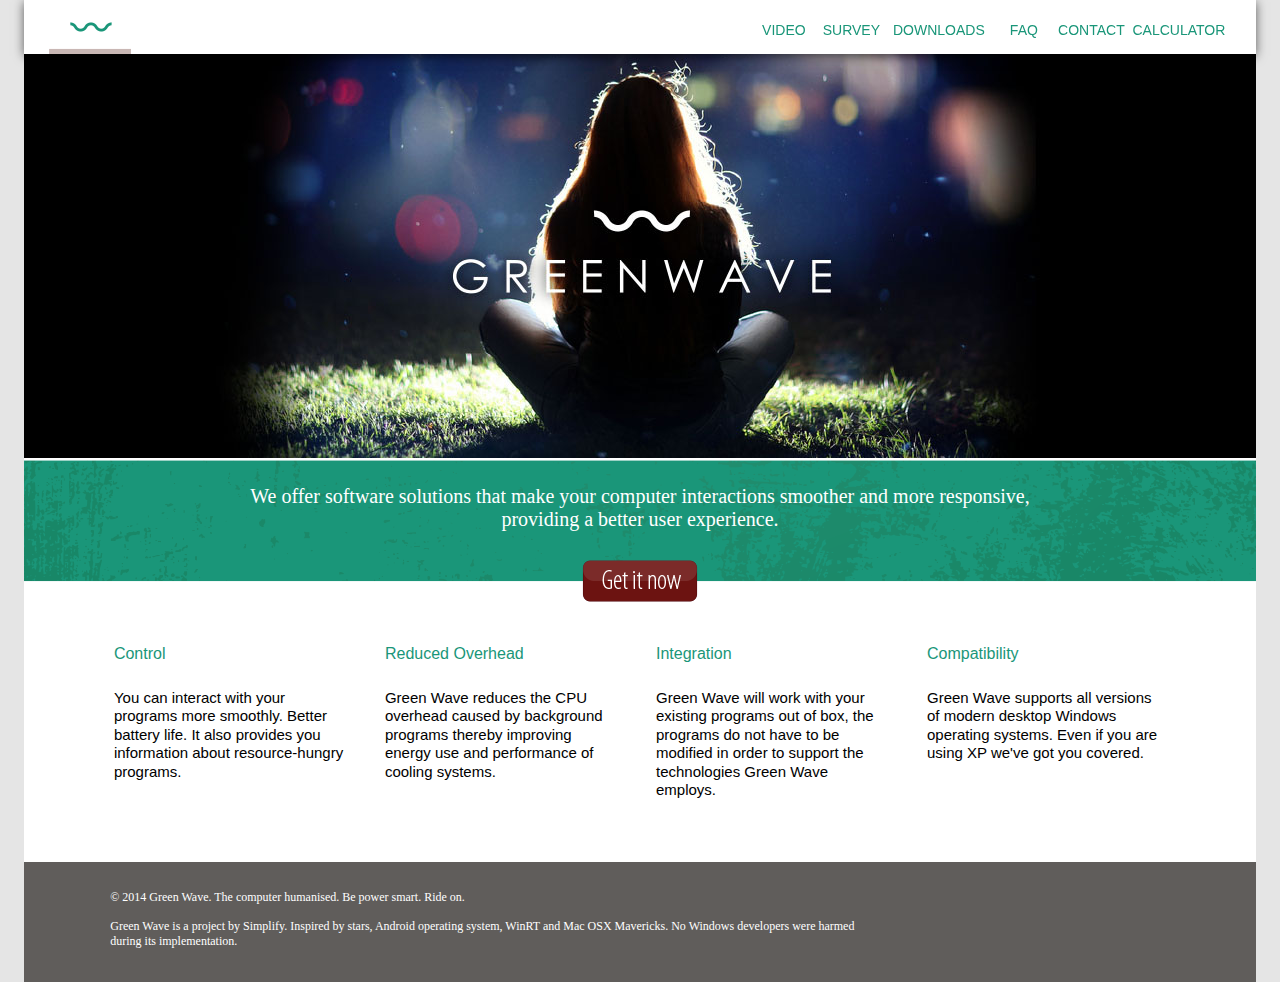
<file: index.html>
<!doctype html>
<!--[if lt IE 7]> <html class="ie6 oldie"> <![endif]-->
<!--[if IE 7]>    <html class="ie7 oldie"> <![endif]-->
<!--[if IE 8]>    <html class="ie8 oldie"> <![endif]-->
<!--[if gt IE 8]><!-->
<html class="">
<!--<![endif]-->
<head>
<meta charset="UTF-8">
<meta name="viewport" content="width=device-width, initial-scale=1">
<title>Green Wave Home</title>
<link href="css/boilerplate.css" rel="stylesheet" type="text/css">
<link href="css/Layout.css" rel="stylesheet" type="text/css">
<script type="text/javascript" src="javascript/calculator.js"></script>
<!--<script type="text/javascript" src="?js" defer></script>-->

    
<!-- 
To learn more about the conditional comments around the html tags at the top of the file:
paulirish.com/2008/conditional-stylesheets-vs-css-hacks-answer-neither/

Do the following if you're using your customized build of modernizr (http://www.modernizr.com/):
* insert the link to your js here
* remove the link below to the html5shiv
* add the "no-js" class to the html tags at the top
* you can also remove the link to respond.min.js if you included the MQ Polyfill in your modernizr build 
-->
<!--[if lt IE 9]>
<script src="//html5shiv.googlecode.com/svn/trunk/html5.js"></script>
<![endif]-->
<script src="javascript/respond.min.js"></script>

    <script type="text/javascript">
        var _gaq = _gaq || [];
        _gaq.push(['_setAccount', 'UA-351728-25']);
        _gaq.push(['_trackPageview']);
        (function () {
            var ga = document.createElement('script'); ga.type = 'text/javascript'; ga.async = true;

            ga.src = ('https:' == document.location.protocol ? 'https://' : 'http://') + 'stats.g.doubleclick.net/dc.js';

            var s = document.getElementsByTagName('script')[0]; s.parentNode.insertBefore(ga, s);
        })();
    </script>

</head>
<body><center>

<div class="gridContainer clearfix">
<div class="HeaderBar">
    <div id="Home_Selected"></div>
    <!--<input id="Calculator" type="button" value="CALCULATOR" onclick="calculatorSelect();" />-->
    <div id="Calculator"><a href="#" onClick="calculatorSelect(); return false;" class="button"><h3>CALCULATOR</h3></a></div>
    <div id="Contact"><a href="Contact.html" class="button"><h3>CONTACT</h3></a></div>
    <div id="FAQ"><a href="Faq.html" class="button"><h3>FAQ</h3></a></div>
    <div id="Downloads"><a href="Downloads.html" class="button"><h3>DOWNLOADS</h3></a></div>
    <div id="Survey"><a href="Survey.html" class="button"><h3>SURVEY</h3></a></div>
    <div id="Video"><a href="Video.html" class="button"><h3>VIDEO</h3></a></div>

</div>
    
<div id="calculatorSlide" class="calculatorDialogSlide">
	<div>
  		<!--<a href="#close" title="Close" class="close">X</a>-->
		<h2>Savings Calculator</h2>
		<div id="Calculations">
    <form name="savingsCalculations" id="calculateSavings" onsubmit="return survey();">

        <div class="savingsQuestion">
        <div>Number of Employees</div>
        <label for="numEmploy"><input type="number" min="1" name="q1" id="q1"/></label>
        </div>

        <div class="savingsQuestion">
        <div>Average Monthly Salary</div>
        <label for="avgMonSalary"><input type="number" min="1" name="q2" id="q2"/></label>
        </div>
        
        <div class="savingsQuestion">
        <div>Average Hourly Salary</div>
        <label for="avgHourSalary"><input type="number" min="1" name="q3" id="q3"/></label>
        </div>
        
        <div class="savingsQuestion">
        <div>Est. time saved (sec in min)</div>
        <label for="estTimeSaved"><input type="number" min="1" name="q4" id="q4"/></label>
        </div>
        
        <div class="savingsQuestion">
        <div>Length of savings period</div>
        <label for="lenSave"><input type="number" min="1" name="q5" id="q5"/></label>
        </div>
        
        <div class="savingsQuestion">
        <div>Currency</div>
       <select name="currency" id="Currency" style="width: auto;">
              <option value="EUR">EUR</option>
              <option value="USD">USD</option>
              <option value="GBP">GBP</option>
              <option value="PLN">PLN</option>
              <option value="SEK">SEK</option>
              <option value="NOK">NOK</option>
              <option value="DKK">DKK</option>
            </select>
        </div>          
        
        <div class="savingsQuestion">
        <div id="Calculate">Calculate</div>
        </div>
        
        <div class="savingsQuestion">
        <div id="Savings">Savings: </div>
        </div>
        
        <!--<a href="#closeSlide" title="Close" class="closeSlide">X</a>-->
        <input id="closeSlide" type="button" value="X" onclick="calculatorSelect();" />
        
        <!--<div class="savingsQuestion">
        <div id="Clear">Clear</div>
        </div>-->
        
	</div>
  </div>
</div>
    
  <div id="Image" style="margin-top: 1px;">
      <!--<img src="Images/GW_FRONTPAGE_main_photo_with_logo_VER2.jpg" alt="Main Image">-->
      <img src="Images/GREENWave_new_frontpage_1232x408.jpg" alt="Main Image">
      <!--<img src="Images/GREENWAVE_new_frontpage3.jpg" alt="Main Image">-->
  </div>
  <a href="downloads.html" onfocus="this.blur();" /><div id="Text">
      
      <h2>We offer software solutions that make your computer interactions smoother and more responsive,<br>providing a better user experience.
      </h2></div></a>
  <div id="Control">
    <h4>Control</h4>
    <h5>You can interact with your programs more smoothly. Better battery life. It also provides you information about resource-hungry programs.<br /><br />
    <br /></h5>
  </div>
  <div id="Overhead">
    <h4>Reduced Overhead</h4>
    <h5>Green Wave reduces the CPU overhead caused by background programs thereby improving energy use and performance of cooling systems.<br /><br />
    <br /></h5>
  </div>
  <div id="Integration">
    <h4>Integration</h4>
    <h5>Green Wave will work with your existing 
      programs out of box, the programs do not 
      have to be modified in order to support the technologies Green Wave employs.<br /><br />
    <br /></h5>
  </div>
  <div id="Compatibility">
    <h4>Compatibility</h4>
    <h5>Green Wave supports all versions of 
      modern  desktop Windows operating 
      systems. Even if you are using XP we've 
    got you covered.<br /><br />
    <br /></h5>
  </div>

  <div id="Copyright">
  	<h6>© 2014 Green Wave. The computer humanised. Be power smart. Ride on. <br><br>
  
  Green Wave is a project by <a href="http://www.simplify.ee/en/index.php" target="_blank">Simplify</a>. Inspired by stars, Android operating system, WinRT and Mac OSX Mavericks. No Windows developers were harmed during its implementation.</h6></div>


</div>  
    
</body>
</html>
</file>
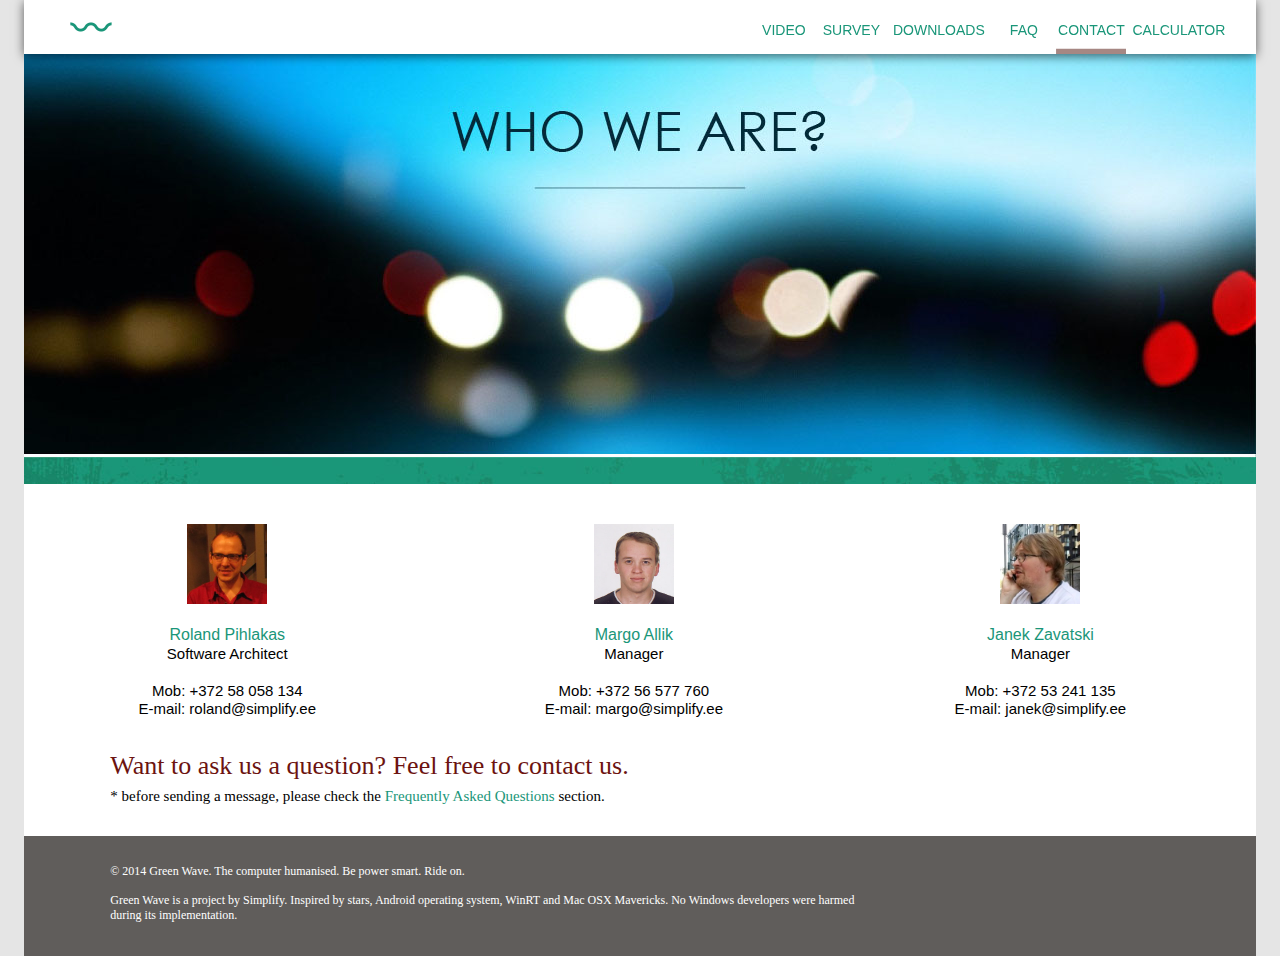
<file: contact.html>
<!doctype html>
<!--[if lt IE 7]> <html class="ie6 oldie"> <![endif]-->
<!--[if IE 7]>    <html class="ie7 oldie"> <![endif]-->
<!--[if IE 8]>    <html class="ie8 oldie"> <![endif]-->
<!--[if gt IE 8]><!-->
<html class="">
<!--<![endif]-->
<head>
<meta charset="UTF-8">
<meta name="viewport" content="width=device-width, initial-scale=1">
<title>Greenwave Contact</title>
<link href="css/boilerplate.css" rel="stylesheet" type="text/css">
<link href="css/Layout.css" rel="stylesheet" type="text/css">
<script type="text/javascript" src="javascript/calculator.js"></script>
<script type="text/javascript" src="?js" defer></script>
<style type="text/css">

</style>
<!-- 
To learn more about the conditional comments around the html tags at the top of the file:
paulirish.com/2008/conditional-stylesheets-vs-css-hacks-answer-neither/

Do the following if you're using your customized build of modernizr (http://www.modernizr.com/):
* insert the link to your js here
* remove the link below to the html5shiv
* add the "no-js" class to the html tags at the top
* you can also remove the link to respond.min.js if you included the MQ Polyfill in your modernizr build 
-->
<!--[if lt IE 9]>
<script src="//html5shiv.googlecode.com/svn/trunk/html5.js"></script>
<![endif]-->
<script src="javascript/respond.min.js"></script>

    <script type="text/javascript">
        var _gaq = _gaq || [];
        _gaq.push(['_setAccount', 'UA-351728-25']);
        _gaq.push(['_trackPageview']);
        (function () {
            var ga = document.createElement('script'); ga.type = 'text/javascript'; ga.async = true;

            ga.src = ('https:' == document.location.protocol ? 'https://' : 'http://') + 'stats.g.doubleclick.net/dc.js';

            var s = document.getElementsByTagName('script')[0]; s.parentNode.insertBefore(ga, s);
        })();
    </script>

</head>

<body><center>

<div class="gridContainer clearfix">

<div class="HeaderBar">
    <div id="Home"><a href="index.html" class="button"><h3> </h3></a></div>
    <div id="Calculator"><a href="#" onClick="calculatorSelect(); return false;" class="button"><h3>CALCULATOR</h3></a></div>
    <div id="Contact_Selected"><h3>CONTACT</h3></div>
    <div id="FAQ"><a href="Faq.html" class="button"><h3>FAQ</h3></a></div>
    <div id="Downloads"><a href="Downloads.html" class="button"><h3>DOWNLOADS</h3></a></div>
    <div id="Survey"><a href="Survey.html" class="button"><h3>SURVEY</h3></a></div>
    <div id="Video"><a href="Video.html" class="button"><h3>VIDEO</h3></a></div>
</div>
    
<div id="calculatorSlide" class="calculatorDialogSlide">
	<div>
  		<!--<a href="#close" title="Close" class="close">X</a>-->
		<h2>Savings Calculator</h2>
		<div id="Calculations">
    <form name="savingsCalculations" id="calculateSavings" onsubmit="return survey();">

        <div class="savingsQuestion">
        <div>Number of Employees</div>
        <label for="numEmploy"><input type="number" min="1" name="q1" id="q1"/></label>
        </div>

        <div class="savingsQuestion">
        <div>Average Monthly Salary</div>
        <label for="avgMonSalary"><input type="number" min="1" name="q2" id="q2"/></label>
        </div>
        
        <div class="savingsQuestion">
        <div>Average Hourly Salary</div>
        <label for="avgHourSalary"><input type="number" min="1" name="q3" id="q3"/></label>
        </div>
        
        <div class="savingsQuestion">
        <div>Est. time saved (sec in min)</div>
        <label for="estTimeSaved"><input type="number" min="1" name="q4" id="q4"/></label>
        </div>
        
        <div class="savingsQuestion">
        <div>Length of savings period</div>
        <label for="lenSave"><input type="number" min="1" name="q5" id="q5"/></label>
        </div>
        
        <div class="savingsQuestion">
        <div>Currency</div>
       <select name="currency" id="Currency" style="width: auto;">
              <option value="EUR">EUR</option>
              <option value="USD">USD</option>
              <option value="GBP">GBP</option>
              <option value="PLN">PLN</option>
              <option value="SEK">SEK</option>
              <option value="NOK">NOK</option>
              <option value="DKK">DKK</option>
            </select>
        </div>          
        
        <div class="savingsQuestion">
        <div id="Calculate">Calculate</div>
        </div>
        
        <div class="savingsQuestion">
        <div id="Savings">Savings: </div>
        </div>
        
        <!--<a href="#closeSlide" title="Close" class="closeSlide">X</a>-->
        <input id="closeSlide" type="button" value="X" onclick="calculatorSelect();" />
        
        <!--<div class="savingsQuestion">
        <div id="Clear">Clear</div>
        </div>-->
        
	</div>
  </div>
</div>
  
  <div id="Image" style="margin-top: 1px;"><img src="Images/GW_CONTACTS_photo_with_text_and_orange_bar.jpg" alt="Contacts Image"></div>
  
  <!--<div id="Contact_Title"><h1>WHO WE ARE</h1></div>-->
  <div id="Contacts">
  <div id="Roland"><img src="Images/Roland_Pihlakas.png" alt="Roland Image" height="80" width="80" />
  <h4>Roland Pihlakas</h4>
  <h5>Software Architect<br><br>
  Mob: +372 58 058 134<br>
  E-mail: roland@simplify.ee</h5>
  </div>
  
  <div id="Margo"><img src="Images/Margo_Allik.png" alt="Margo Image" height="80" width="80" />
  <h4>Margo Allik</h4>
  <h5>Manager<br><br>
  Mob: +372 56 577 760<br>
  E-mail: margo@simplify.ee</h5>
  </div>
  
  <div id="Janek"><img src="Images/Janek_Zavatski2.jpg" alt="Janek Image" height="80" width="80" />
  <h4>Janek Zavatski</h4>
  <h5>Manager<br><br>
  Mob: +372 53 241 135<br>
  E-mail: janek@simplify.ee</h5>
  </div>
  </div>
  
  <div id="Question_Us">
  <h2>Want to ask us a question? Feel free to contact us.</h2>
  <h5>* before sending a message, please check the <a href="Faq.html"> Frequently Asked Questions </a> section.</h5>
  
  </div>
<!--
  <div id="Contact_Questions"><h1>Have a Question for us?</h1>

  <h5>You want to ask us a question? Feel free to contact us.<br />
  * before sending a message, check the Frequently Asked Questions section.</h5>
  </div>
    <!-- 
  <div id="Question_Field">
  <form name="Submit_Question" id="Submit_Question" onsubmit="return subscribe();">
  
  <div style="float: left;">
  <label for ="inquiry">Your question:</label>
  <input type="text" name="inquiry" id="inquiry" style="width: 200px; margin-right: 15px; margin-bottom: 15px; margin-top: 15px;"></div>
  <div style="float: left; margin-bottom: 15px; margin-left: 10px;"><a href="index.html" onclick="return survey();" onfocus="this.blur();" class="send_button"></a></div>
 
</form>-->

	<div id="Copyright">
    <h6>© 2014 Green Wave. The computer humanised. Be power smart. Ride on. <br><br>
    Green Wave is a project by <a href="http://www.simplify.ee/en/index.php" target="_blank">Simplify</a>. Inspired by stars, Android operating system, WinRT and Mac OSX Mavericks. No Windows developers were harmed during its implementation.</h6>
  </div>
</div>


</body>
</html>
</file>
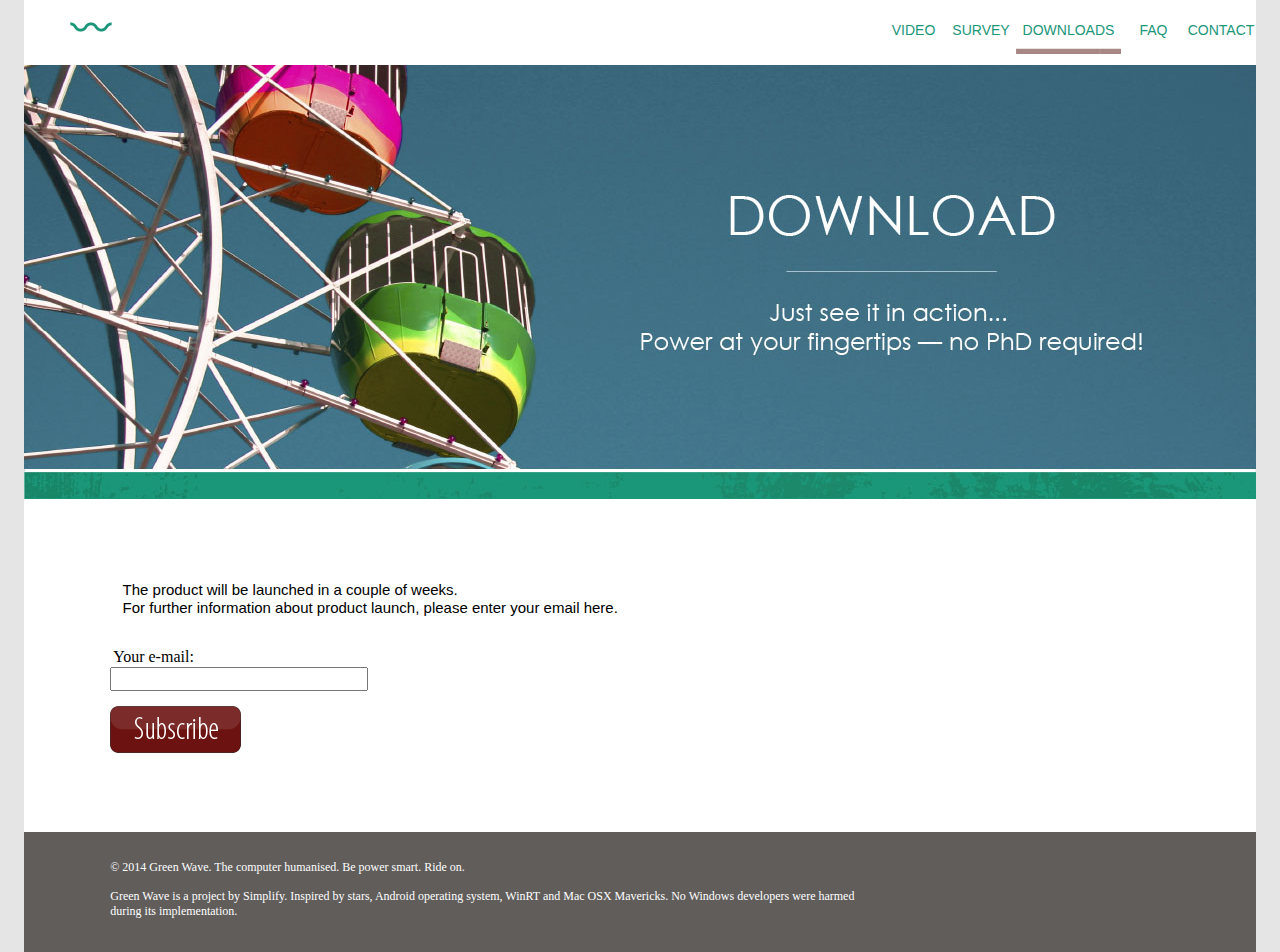
<file: Contacts 2.html>
<!doctype html>
<!--[if lt IE 7]> <html class="ie6 oldie"> <![endif]-->
<!--[if IE 7]>    <html class="ie7 oldie"> <![endif]-->
<!--[if IE 8]>    <html class="ie8 oldie"> <![endif]-->
<!--[if gt IE 8]><!-->
<html class="">
<!--<![endif]-->
<head>
<meta charset="UTF-8">
<meta name="viewport" content="width=device-width, initial-scale=1">
<title>Greenwave Downloads</title>
<link href="css/boilerplate.css" rel="stylesheet" type="text/css">
<link href="css/Layout.css" rel="stylesheet" type="text/css">
<script type="text/javascript" src="?js" defer></script>
<style type="text/css">

</style>
<!-- 
To learn more about the conditional comments around the html tags at the top of the file:
paulirish.com/2008/conditional-stylesheets-vs-css-hacks-answer-neither/

Do the following if you're using your customized build of modernizr (http://www.modernizr.com/):
* insert the link to your js here
* remove the link below to the html5shiv
* add the "no-js" class to the html tags at the top
* you can also remove the link to respond.min.js if you included the MQ Polyfill in your modernizr build 
-->
<!--[if lt IE 9]>
<script src="//html5shiv.googlecode.com/svn/trunk/html5.js"></script>
<![endif]-->
<script src="javascript/respond.min.js"></script>

    <script type="text/javascript">
        var _gaq = _gaq || [];
        _gaq.push(['_setAccount', 'UA-351728-25']);
        _gaq.push(['_trackPageview']);
        (function () {
            var ga = document.createElement('script'); ga.type = 'text/javascript'; ga.async = true;

            ga.src = ('https:' == document.location.protocol ? 'https://' : 'http://') + 'stats.g.doubleclick.net/dc.js';

            var s = document.getElementsByTagName('script')[0]; s.parentNode.insertBefore(ga, s);
        })();
    </script>

</head>
<body><center>

<div class="gridContainer clearfix">
  <div id="Home"><a href="index.html" class="button"><h3> </h3></a></div>
  <div id="Contact"><a href="Contact.html" class="button"><h3>CONTACT</h3></a></div>
  <div id="FAQ"><a href="Faq.html" class="button"><h3>FAQ</h3></a></div>
  <div id="Downloads_Selected"><h3>DOWNLOADS</h3></div>
  <div id="Survey"><a href="Survey.html" class="button"><h3>SURVEY</h3></a></div>
  <div id="Video"><a href="Video.html" class="button"><h3>VIDEO</h3></a></div>
  
  <div id="Image" style="margin-top: 1px;"><img src="Images/GW_DOWNLOAD_photo_with_text_and_green_bar.jpg" alt="Download Image"></div>
  
  <div id="Download_Text">
  <h4>The product will be launched in a couple of weeks.<br>
  For further information about product launch, please enter your email here.</h4>
  </div>  

    <!--<div id="Form">-->
  <form name="subscribe_form" id="subscribe_form" onsubmit="return subscribe();">
  
  <div style="float: left;">


  <label for ="survery_email">Your e-mail:</label>
      <br />
  <input type="email" name="subscribe_email" id="subscribe_email" style="width: 250px;"></div>
  <div style="float: left; clear:both; margin-top: 15px;"><a href="#" onclick="return subscribe();" onfocus="this.blur();" class="subscribe_button"></a>

    <br />
    <br />
    <br />
    <br />


  </div>
</form>
        <!--</div>-->
            
	<div id="Copyright">
  	<h6>© 2014 Green Wave. The computer humanised. Be power smart. Ride on. <br><br>
    Green Wave is a project by <a href="http://www.simplify.ee/en/index.php" target="_blank">Simplify</a>. Inspired by stars, Android operating system, WinRT and Mac OSX Mavericks. No Windows developers were harmed during its implementation.</h6>
    </div>
</body>
</html>
</file>
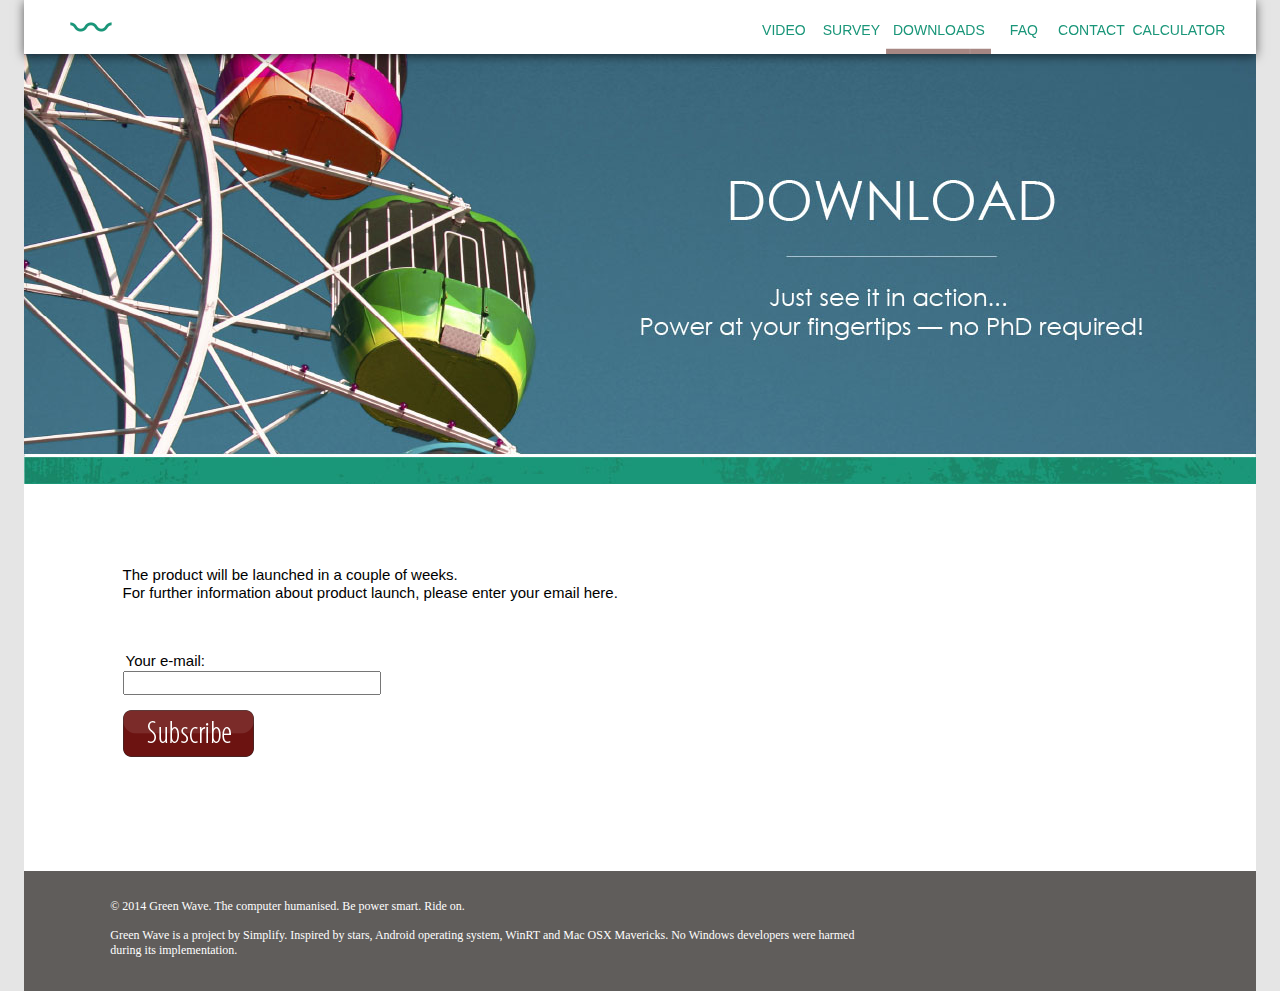
<file: downloads.html>
<!doctype html>
<!--[if lt IE 7]> <html class="ie6 oldie"> <![endif]-->
<!--[if IE 7]>    <html class="ie7 oldie"> <![endif]-->
<!--[if IE 8]>    <html class="ie8 oldie"> <![endif]-->
<!--[if gt IE 8]><!-->
<html class="">
<!--<![endif]-->
<head>
<meta charset="UTF-8">
<meta name="viewport" content="width=device-width, initial-scale=1">
<title>Greenwave Downloads</title>
<link href="css/boilerplate.css" rel="stylesheet" type="text/css">
<link href="css/Layout.css" rel="stylesheet" type="text/css">
<script type="text/javascript" src="javascript/calculator.js"></script>
<script type="text/javascript" src="?js" defer></script>
<style type="text/css">

</style>
<!-- 
To learn more about the conditional comments around the html tags at the top of the file:
paulirish.com/2008/conditional-stylesheets-vs-css-hacks-answer-neither/

Do the following if you're using your customized build of modernizr (http://www.modernizr.com/):
* insert the link to your js here
* remove the link below to the html5shiv
* add the "no-js" class to the html tags at the top
* you can also remove the link to respond.min.js if you included the MQ Polyfill in your modernizr build 
-->
<!--[if lt IE 9]>
<script src="//html5shiv.googlecode.com/svn/trunk/html5.js"></script>
<![endif]-->
<script src="javascript/respond.min.js"></script>

    <script type="text/javascript">
        var _gaq = _gaq || [];
        _gaq.push(['_setAccount', 'UA-351728-25']);
        _gaq.push(['_trackPageview']);
        (function () {
            var ga = document.createElement('script'); ga.type = 'text/javascript'; ga.async = true;

            ga.src = ('https:' == document.location.protocol ? 'https://' : 'http://') + 'stats.g.doubleclick.net/dc.js';

            var s = document.getElementsByTagName('script')[0]; s.parentNode.insertBefore(ga, s);
        })();
    </script>

</head>
<body><center>

<div class="gridContainer clearfix">
<div class="HeaderBar">
  <div id="Home"><a href="index.html" class="button"><h3> </h3></a></div>
    <div id="Calculator"><a href="#" onClick="calculatorSelect(); return false;" class="button"><h3>CALCULATOR</h3></a></div>
  <div id="Contact"><a href="Contact.html" class="button"><h3>CONTACT</h3></a></div>
  <div id="FAQ"><a href="Faq.html" class="button"><h3>FAQ</h3></a></div>
  <div id="Downloads_Selected"><h3>DOWNLOADS</h3></div>
  <div id="Survey"><a href="Survey.html" class="button"><h3>SURVEY</h3></a></div>
  <div id="Video"><a href="Video.html" class="button"><h3>VIDEO</h3></a></div>
</div>
    
<div id="calculatorSlide" class="calculatorDialogSlide">
	<div>
  		<!--<a href="#close" title="Close" class="close">X</a>-->
		<h2>Savings Calculator</h2>
		<div id="Calculations">
    <form name="savingsCalculations" id="calculateSavings" onsubmit="return survey();">

        <div class="savingsQuestion">
        <div>Number of Employees</div>
        <label for="numEmploy"><input type="number" min="1" name="q1" id="q1"/></label>
        </div>

        <div class="savingsQuestion">
        <div>Average Monthly Salary</div>
        <label for="avgMonSalary"><input type="number" min="1" name="q2" id="q2"/></label>
        </div>
        
        <div class="savingsQuestion">
        <div>Average Hourly Salary</div>
        <label for="avgHourSalary"><input type="number" min="1" name="q3" id="q3"/></label>
        </div>
        
        <div class="savingsQuestion">
        <div>Est. time saved (sec in min)</div>
        <label for="estTimeSaved"><input type="number" min="1" name="q4" id="q4"/></label>
        </div>
        
        <div class="savingsQuestion">
        <div>Length of savings period</div>
        <label for="lenSave"><input type="number" min="1" name="q5" id="q5"/></label>
        </div>
        
        <div class="savingsQuestion">
        <div>Currency</div>
       <select name="currency" id="Currency" style="width: auto;">
              <option value="EUR">EUR</option>
              <option value="USD">USD</option>
              <option value="GBP">GBP</option>
              <option value="PLN">PLN</option>
              <option value="SEK">SEK</option>
              <option value="NOK">NOK</option>
              <option value="DKK">DKK</option>
            </select>
        </div>          
        
        <div class="savingsQuestion">
        <div id="Calculate">Calculate</div>
        </div>
        
        <div class="savingsQuestion">
        <div id="Savings">Savings: </div>
        </div>
        
        <!--<a href="#closeSlide" title="Close" class="closeSlide">X</a>-->
        <input id="closeSlide" type="button" value="X" onclick="calculatorSelect();" />
        
        <!--<div class="savingsQuestion">
        <div id="Clear">Clear</div>
        </div>-->
        
	</div>
  </div>
</div>
    
  <div id="Image" style="margin-top: 1px;"><img src="Images/GW_DOWNLOAD_photo_with_text_and_green_bar.jpg" alt="Download Image"></div>
  
  <div id="Download_Text">
  <h4>The product will be launched in a couple of weeks.<br>
  For further information about product launch, please enter your email here.</h4>
  </div>  

<div id="Form">
  <form name="subscribe_form" id="subscribe_form" onsubmit="return subscribe();">
  
  <div style="float: left; padding-left:10%;text-align: left;">
      
  <label for ="subscribe_email">Your e-mail:</label>
      <br />
  <input type="email" name="subscribe_email" id="subscribe_email" style="width: 250px;"></div>
  <div style="float: left; clear:both; margin-top: 15px; padding-left: 10%;"><a href="#" onclick="return subscribe();" onfocus="this.blur();" class="subscribe_button"></a>

    <br />
    <br />
    <br />
    <br />


  </div>
</form>
</div>
            
	<div id="Copyright">
  	<h6>© 2014 Green Wave. The computer humanised. Be power smart. Ride on. <br><br>
    Green Wave is a project by <a href="http://www.simplify.ee/en/index.php" target="_blank">Simplify</a>. Inspired by stars, Android operating system, WinRT and Mac OSX Mavericks. No Windows developers were harmed during its implementation.</h6>
    </div>
</body>
</html>
</file>
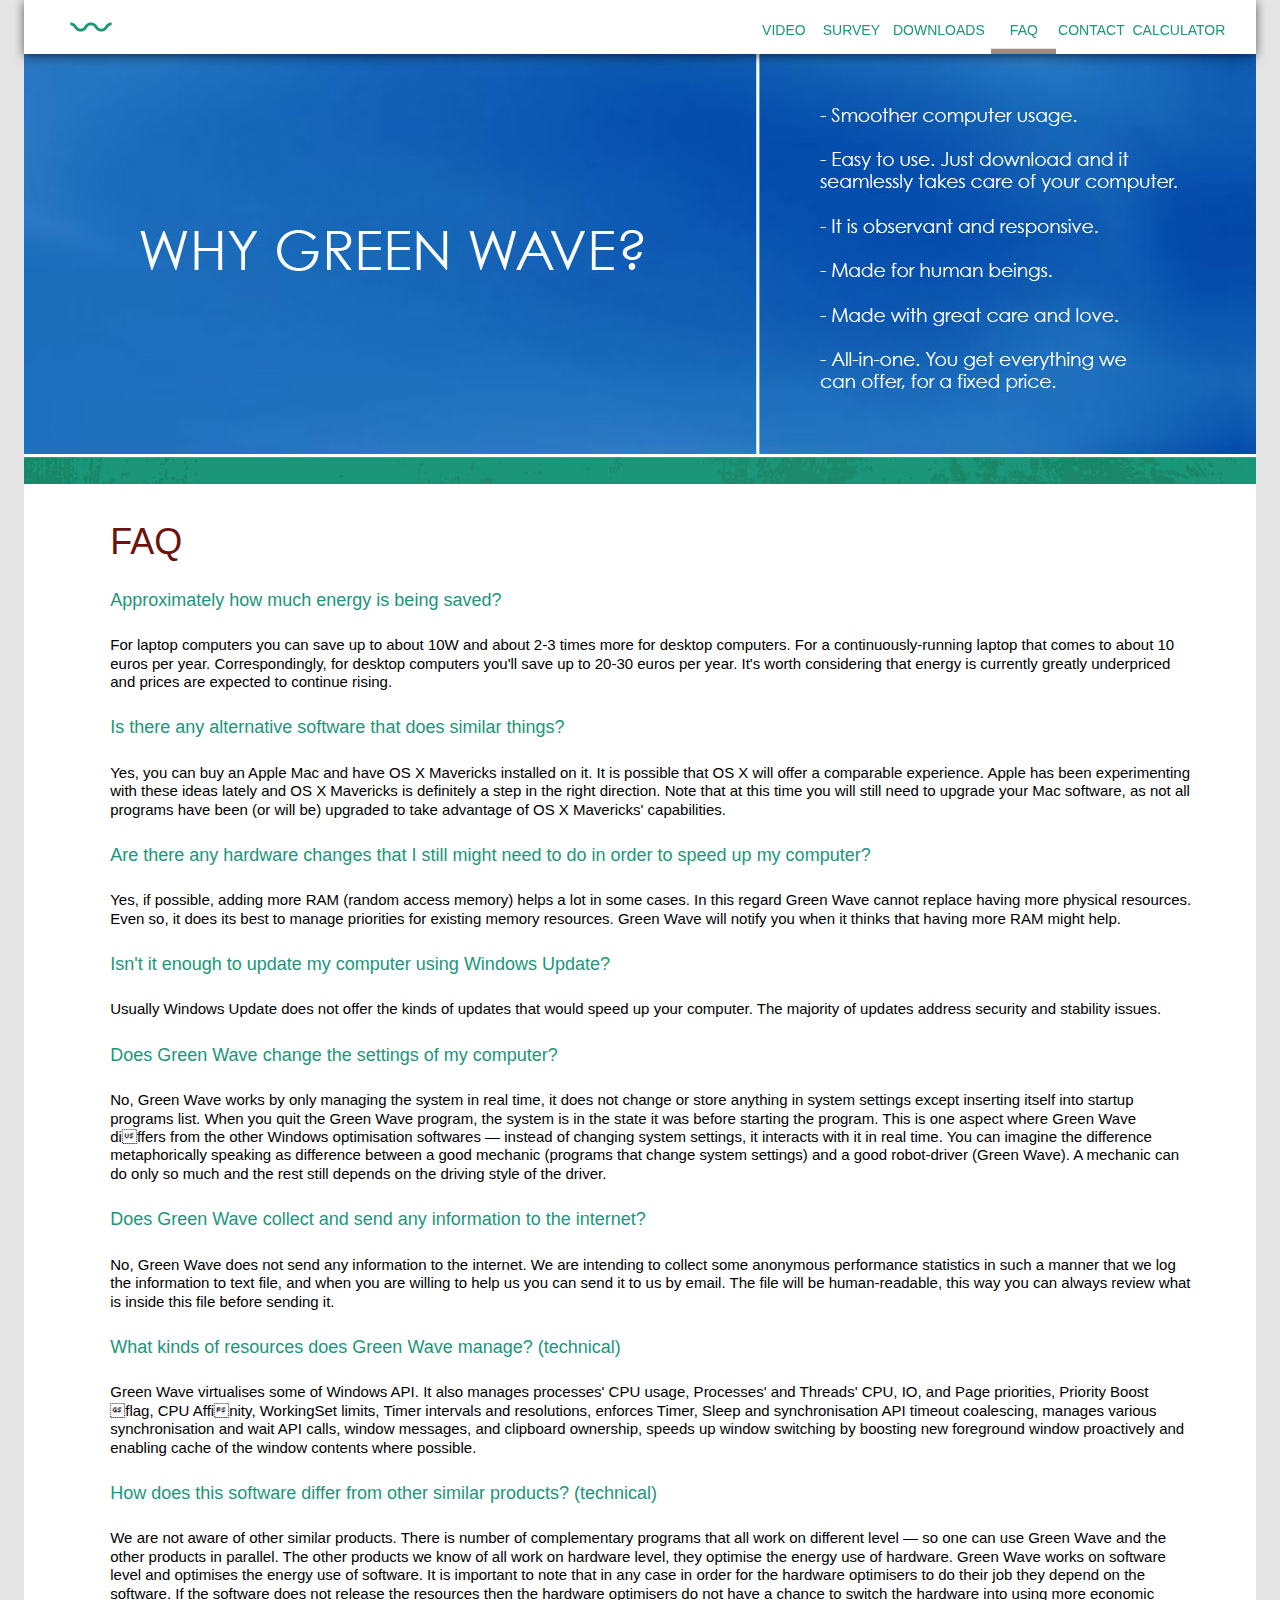
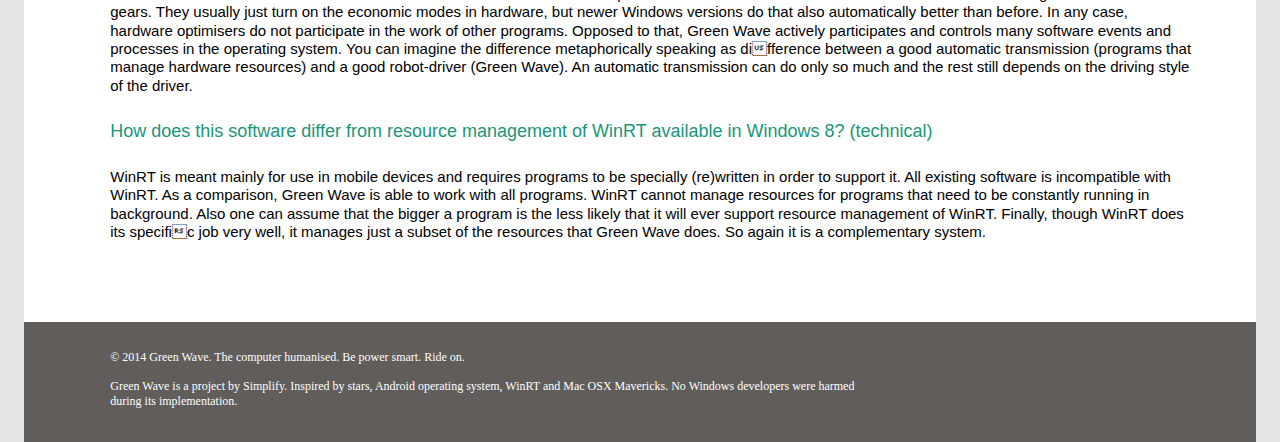
<file: faq.html>
<!doctype html>
<!--[if lt IE 7]> <html class="ie6 oldie"> <![endif]-->
<!--[if IE 7]>    <html class="ie7 oldie"> <![endif]-->
<!--[if IE 8]>    <html class="ie8 oldie"> <![endif]-->
<!--[if gt IE 8]><!-->
<html class="">
<!--<![endif]-->
<head>
<meta charset="UTF-8">
<meta name="viewport" content="width=device-width, initial-scale=1">
<title>Greenwave FAQ</title>
<link href="css/boilerplate.css" rel="stylesheet" type="text/css">
<link href="css/Layout.css" rel="stylesheet" type="text/css">
<script type="text/javascript" src="javascript/calculator.js"></script>
<script type="text/javascript" src="?js" defer></script>
<style type="text/css">


</style>
<!-- 
To learn more about the conditional comments around the html tags at the top of the file:
paulirish.com/2008/conditional-stylesheets-vs-css-hacks-answer-neither/

Do the following if you're using your customized build of modernizr (http://www.modernizr.com/):
* insert the link to your js here
* remove the link below to the html5shiv
* add the "no-js" class to the html tags at the top
* you can also remove the link to respond.min.js if you included the MQ Polyfill in your modernizr build 
-->
<!--[if lt IE 9]>
<script src="//html5shiv.googlecode.com/svn/trunk/html5.js"></script>
<![endif]-->
<script src="javascript/respond.min.js"></script>

    <script type="text/javascript">
        var _gaq = _gaq || [];
        _gaq.push(['_setAccount', 'UA-351728-25']);
        _gaq.push(['_trackPageview']);
        (function () {
            var ga = document.createElement('script'); ga.type = 'text/javascript'; ga.async = true;

            ga.src = ('https:' == document.location.protocol ? 'https://' : 'http://') + 'stats.g.doubleclick.net/dc.js';

            var s = document.getElementsByTagName('script')[0]; s.parentNode.insertBefore(ga, s);
        })();
    </script>

</head>
<body><center>

<div class="gridContainer clearfix">

<div class="HeaderBar">
  <div id="Home"><a href="index.html" class="button"><h3> </h3></a></div>
  <div id="Calculator"><a href="#" onClick="calculatorSelect(); return false;" class="button"><h3>CALCULATOR</h3></a></div>
  <div id="Contact"><a href="Contact.html" class="button"><h3>CONTACT</h3></a></div>
  <div id="FAQ_Selected"><h3>FAQ</h3></div>
  <div id="Downloads"><a href="Downloads.html" class="button"><h3>DOWNLOADS</h3></a></div>
  <div id="Survey"><a href="Survey.html" class="button"><h3>SURVEY</h3></a></div>
  <div id="Video"><a href="Video.html" class="button"><h3>VIDEO</h3></a></div>
</div>
    
<div id="calculatorSlide" class="calculatorDialogSlide">
	<div>
  		<!--<a href="#close" title="Close" class="close">X</a>-->
		<h2>Savings Calculator</h2>
		<div id="Calculations">
    <form name="savingsCalculations" id="calculateSavings" onsubmit="return survey();">

        <div class="savingsQuestion">
        <div>Number of Employees</div>
        <label for="numEmploy"><input type="number" min="1" name="q1" id="q1"/></label>
        </div>

        <div class="savingsQuestion">
        <div>Average Monthly Salary</div>
        <label for="avgMonSalary"><input type="number" min="1" name="q2" id="q2"/></label>
        </div>
        
        <div class="savingsQuestion">
        <div>Average Hourly Salary</div>
        <label for="avgHourSalary"><input type="number" min="1" name="q3" id="q3"/></label>
        </div>
        
        <div class="savingsQuestion">
        <div>Est. time saved (sec in min)</div>
        <label for="estTimeSaved"><input type="number" min="1" name="q4" id="q4"/></label>
        </div>
        
        <div class="savingsQuestion">
        <div>Length of savings period</div>
        <label for="lenSave"><input type="number" min="1" name="q5" id="q5"/></label>
        </div>
        
        <div class="savingsQuestion">
        <div>Currency</div>
       <select name="currency" id="Currency" style="width: auto;">
              <option value="EUR">EUR</option>
              <option value="USD">USD</option>
              <option value="GBP">GBP</option>
              <option value="PLN">PLN</option>
              <option value="SEK">SEK</option>
              <option value="NOK">NOK</option>
              <option value="DKK">DKK</option>
            </select>
        </div>          
        
        <div class="savingsQuestion">
        <div id="Calculate">Calculate</div>
        </div>
        
        <div class="savingsQuestion">
        <div id="Savings">Savings: </div>
        </div>
        
        <!--<a href="#closeSlide" title="Close" class="closeSlide">X</a>-->
        <input id="closeSlide" type="button" value="X" onclick="calculatorSelect();" />
        
        <!--<div class="savingsQuestion">
        <div id="Clear">Clear</div>
        </div>-->
        
	</div>
  </div>
</div>
  
  <div id="Image" style="margin-top: 1px;"><img src="Images/GW_FAQ_photo_with_text_and_red_bar.jpg" alt="FAQ Image"></div>
  <div id="Questions">
  	<h1>FAQ</h1>
  	<h4>Approximately how much energy is being saved?</h4>
	<h5>For laptop computers you can save up to about 10W and about 2-3 times more for desktop computers. For a continuously-running laptop that comes to about 10 euros per year. Correspondingly, for desktop computers you'll save up to 20-30 euros per year. It's worth considering that energy is currently greatly underpriced and prices are expected to continue rising.</h5>
    
	<h4>Is there any alternative software that does similar things?</h4>
	<h5>Yes, you can buy an Apple Mac and have OS X Mavericks installed on it. It is possible that OS X will offer a comparable experience. Apple has been experimenting with these ideas lately and OS X Mavericks is definitely a step in the right direction. Note that at this time you will still need to upgrade your Mac software, as not all programs have been (or will be) upgraded to take
advantage of OS X Mavericks' capabilities.</h5>

	<h4>Are there any hardware changes that I still might need to do in order to speed up my computer?</h4>
	<h5>Yes, if possible, adding more RAM (random access memory) helps a lot in some cases. In this regard Green Wave cannot replace having more physical resources. Even so, it does its best to manage priorities for existing memory resources. Green Wave will notify you when it thinks that having more RAM might help.</h5>

	<h4>Isn't it enough to update my computer using Windows Update?</h4>
	<h5>Usually Windows Update does not offer the kinds of updates that would speed up your computer. The majority of updates address security and stability issues.</h5>
    
	<h4>Does Green Wave change the settings of my computer?</h4>
	<h5>No, Green Wave works by only managing the system in real time, it does not change or store anything in system settings except inserting itself into startup programs list. When you quit the Green Wave program, the system is in the state it was before starting the program. This is one aspect where Green Wave differs from the other Windows optimisation softwares — instead of changing system settings, it interacts with it in real time. You can imagine the difference metaphorically speaking as difference between a good mechanic (programs that change system settings) and a good robot-driver (Green Wave). A mechanic can do only so much and the rest still depends on the driving style of the driver.</h5>
	
    <h4>Does Green Wave collect and send any information to the internet?</h4>
	<h5>No, Green Wave does not send any information to the internet. We are intending to collect some anonymous performance statistics in such a manner that we log the information to text file, and when you are willing to help us you can send it to us by email. The file will be human-readable, this way you can always review what is inside this file before sending it.</h5>
    
	<h4>What kinds of resources does Green Wave manage? (technical)</h4>
	<h5>Green Wave virtualises some of Windows API. It also manages processes' CPU usage, Processes' and Threads' CPU, IO, and Page priorities, Priority Boost flag, CPU Affinity, WorkingSet limits, Timer intervals and resolutions, enforces Timer, Sleep and synchronisation API timeout coalescing, manages various synchronisation and wait API calls, window messages, and clipboard ownership, speeds up window switching by boosting new foreground window proactively and enabling cache of the window contents where possible.</h5>

	<h4>How does this software differ from other similar products? (technical)</h4>
	<h5>We are not aware of other similar products. There is number of complementary programs that all work on different level — so one can use Green Wave and the other products in parallel. The other products we know of all work on hardware level, they optimise the energy use of hardware. Green Wave works on software level and optimises the energy use of software. It is important to note that in any case in order for the hardware optimisers to do their job they depend on the software. If the software does not release the resources then the hardware optimisers do not have a chance to switch the hardware into using more economic gears. They usually just turn on the economic modes in hardware, but newer Windows versions do that also automatically better than before. In any case, hardware optimisers do not participate in the work of other programs. Opposed to that, Green Wave actively participates and controls many software events and processes in the operating system. You can imagine the difference metaphorically speaking as difference between a good automatic transmission (programs that manage hardware resources) and a good robot-driver (Green Wave). An automatic transmission can do only so much and the rest still depends on the driving style of the driver.</h5>
    
	<h4>How does this software differ from resource management of WinRT available in Windows 8? (technical)</h4>
	<h5>WinRT is meant mainly for use in mobile devices and requires programs to be specially (re)written in order to support it. All existing software is incompatible with WinRT. As a comparison, Green Wave is able to work with all programs. WinRT cannot manage resources for programs that need to be constantly running in background. Also one can assume that the bigger a program is the
less likely that it will ever support resource management of WinRT. Finally, though WinRT does its specific job very well, it manages just a subset of the resources that Green Wave does. So again it is a complementary system.<br><br></h5>
      <br />
      <br />
 </div>
 
<div id="Copyright">
  	<h6>© 2014 Green Wave. The computer humanised. Be power smart. Ride on. <br><br>
  
  Green Wave is a project by <a href="http://www.simplify.ee/en/index.php" target="_blank">Simplify</a>. Inspired by stars, Android operating system, WinRT and Mac OSX Mavericks. No Windows developers were harmed during its implementation.</h6></div>
</div>

</body>
</html>
</file>
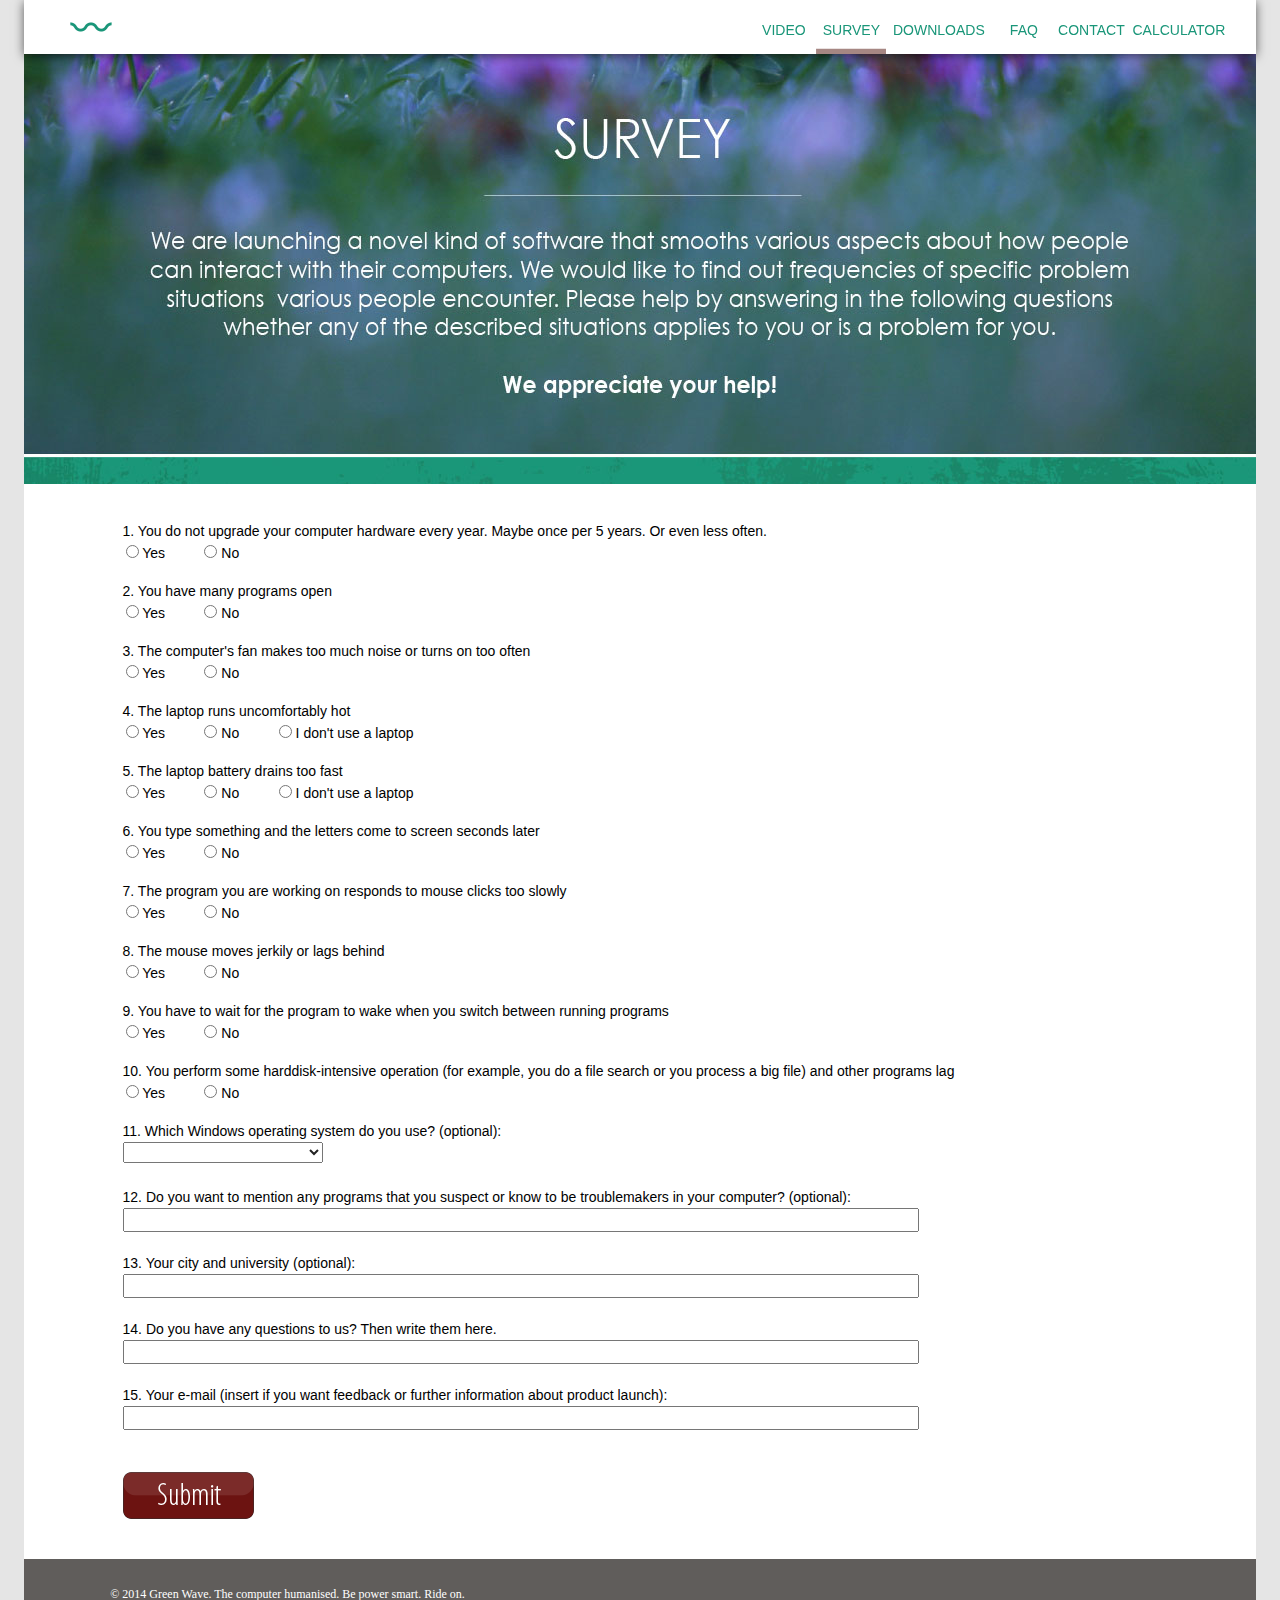
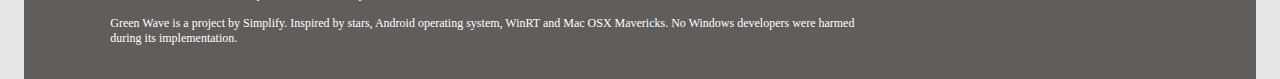
<file: survey.html>
<!doctype html>
<!--[if lt IE 7]> <html class="ie6 oldie"> <![endif]-->
<!--[if IE 7]>    <html class="ie7 oldie"> <![endif]-->
<!--[if IE 8]>    <html class="ie8 oldie"> <![endif]-->
<!--[if gt IE 8]><!-->
<html class="">
<!--<![endif]-->
<head>
<meta charset="UTF-8">
<meta name="viewport" content="width=device-width, initial-scale=1">
<title>Greenwave Survey</title>
<link href="css/boilerplate.css" rel="stylesheet" type="text/css">
<link href="css/Layout.css" rel="stylesheet" type="text/css">
<script type="text/javascript" src="javascript/calculator.js"></script>
<script type="text/javascript" src="?js" defer></script>
<style type="text/css">


</style>
<!-- 
To learn more about the conditional comments around the html tags at the top of the file:
paulirish.com/2008/conditional-stylesheets-vs-css-hacks-answer-neither/

Do the following if you're using your customized build of modernizr (http://www.modernizr.com/):
* insert the link to your js here
* remove the link below to the html5shiv
* add the "no-js" class to the html tags at the top
* you can also remove the link to respond.min.js if you included the MQ Polyfill in your modernizr build 
-->
<!--[if lt IE 9]>
<script src="//html5shiv.googlecode.com/svn/trunk/html5.js"></script>
<![endif]-->
<script src="javascript/respond.min.js"></script>

    <script type="text/javascript">
        var _gaq = _gaq || [];
        _gaq.push(['_setAccount', 'UA-351728-25']);
        _gaq.push(['_trackPageview']);
        (function () {
            var ga = document.createElement('script'); ga.type = 'text/javascript'; ga.async = true;

            ga.src = ('https:' == document.location.protocol ? 'https://' : 'http://') + 'stats.g.doubleclick.net/dc.js';

            var s = document.getElementsByTagName('script')[0]; s.parentNode.insertBefore(ga, s);
        })();
    </script>

</head>
<body><center>

<div class="gridContainer clearfix">
<div class="HeaderBar">
  <div id="Home"><a href="index.html" class="button"><h3> </h3></a></div>
    <div id="Calculator"><a href="#" onClick="calculatorSelect(); return false;" class="button"><h3>CALCULATOR</h3></a></div>
  <div id="Contact"><a href="Contact.html" class="button"><h3>CONTACT</h3></a></div>
  <div id="FAQ"><a href="Faq.html" class="button"><h3>FAQ</h3></a></div>
  <div id="Downloads"><a href="Downloads.html" class="button"><h3>DOWNLOADS</h3></a></div>
  <div id="Survey_Selected"><h3>SURVEY</h3></div>
  <div id="Video"><a href="Video.html" class="button"><h3>VIDEO</h3></a></div>
</div>
    
<div id="calculatorSlide" class="calculatorDialogSlide">
	<div>
  		<!--<a href="#close" title="Close" class="close">X</a>-->
		<h2>Savings Calculator</h2>
		<div id="Calculations">
    <form name="savingsCalculations" id="calculateSavings" onsubmit="return survey();">

        <div class="savingsQuestion">
        <div>Number of Employees</div>
        <label for="numEmploy"><input type="number" min="1" name="q1" id="q1"/></label>
        </div>

        <div class="savingsQuestion">
        <div>Average Monthly Salary</div>
        <label for="avgMonSalary"><input type="number" min="1" name="q2" id="q2"/></label>
        </div>
        
        <div class="savingsQuestion">
        <div>Average Hourly Salary</div>
        <label for="avgHourSalary"><input type="number" min="1" name="q3" id="q3"/></label>
        </div>
        
        <div class="savingsQuestion">
        <div>Est. time saved (sec in min)</div>
        <label for="estTimeSaved"><input type="number" min="1" name="q4" id="q4"/></label>
        </div>
        
        <div class="savingsQuestion">
        <div>Length of savings period</div>
        <label for="lenSave"><input type="number" min="1" name="q5" id="q5"/></label>
        </div>
        
        <div class="savingsQuestion">
        <div>Currency</div>
       <select name="currency" id="Currency" style="width: auto;">
              <option value="EUR">EUR</option>
              <option value="USD">USD</option>
              <option value="GBP">GBP</option>
              <option value="PLN">PLN</option>
              <option value="SEK">SEK</option>
              <option value="NOK">NOK</option>
              <option value="DKK">DKK</option>
            </select>
        </div>          
        
        <div class="savingsQuestion">
        <div id="Calculate">Calculate</div>
        </div>
        
        <div class="savingsQuestion">
        <div id="Savings">Savings: </div>
        </div>
        
        <!--<a href="#closeSlide" title="Close" class="closeSlide">X</a>-->
        <input id="closeSlide" type="button" value="X" onclick="calculatorSelect();" />
        
        <!--<div class="savingsQuestion">
        <div id="Clear">Clear</div>
        </div>-->
        
	</div>
  </div>
</div>
    
<!--  
  <div id="Survey_Image" style="margin-top: 1px;">
  <h2>We are launching a novel kind of software that smooths various aspects about how people
can interact with their computers. We would like to find out frequencies of specific problem
situations various people encounter. Please help by answering in the following questions
whether any of the described situations applies to you or is a problem for you.<br><br>
We appreciate your help!</h2>
  </div>-->
 
<div id="Image" style="margin-top: 1px;"><img src="Images/GW_SURVEY_photo_with_text_and_blue_bar.jpg" alt="Contacts Image"></div>
  
  <div id="Form">
    <form name="survey_form" id="survey_form" onsubmit="return survey();">
        <!--Please help us assess the current market situation by filling the following form.-->

        <!--<input type="hidden" name="survey_ver" value="ver_7" />-->

        <div class="survey_question">
        <div>1. You do not upgrade your computer hardware every year. Maybe once per 5 years. Or even less often.</div>
        <label for="q1_y"><input type="radio" name="q1" id="q1_y" value="Yes" /> Yes</label>
        <label for="q1_n"><input type="radio" name="q1" id="q1_n" value="No" /> No</label>
        </div>

        <div class="survey_question">
        <div>2. You have many programs open</div>
        <label for="q2_y"><input type="radio" name="q2" id="q2_y" value="Yes" /> Yes</label>
        <label for="q2_n"><input type="radio" name="q2" id="q2_n" value="No" /> No</label>
        </div>
        
        <div class="survey_question">
        <div>3. The computer's fan makes too much noise or turns on too often</div>
        <label for="q3_y"><input type="radio" name="q3" id="q3_y" value="Yes" /> Yes</label>
        <label for="q3_n"><input type="radio" name="q3" id="q3_n" value="No" /> No</label>
        </div>
        
        <div class="survey_question">
        <div>4. The laptop runs uncomfortably hot</div>
        <label for="q5_y"><input type="radio" name="q5" id="q5_y" value="Yes" /> Yes</label>
        <label for="q5_n"><input type="radio" name="q5" id="q5_n" value="No" /> No</label>
        <label for="q5_o"><input type="radio" name="q5" id="q5_o" value="I don't use a laptop" /> I don't use a laptop</label>
        </div>
        
        <div class="survey_question">
        <div>5. The laptop battery drains too fast</div>
        <label for="q6_y"><input type="radio" name="q6" id="q6_y" value="Yes" /> Yes</label>
        <label for="q6_n"><input type="radio" name="q6" id="q6_n" value="No" /> No</label>
        <label for="q6_o"><input type="radio" name="q6" id="q6_o" value="I don't use a laptop" /> I don't use a laptop</label>
        </div>
        
        <div class="survey_question">
        <div>6. You type something and the letters come to screen seconds later</div>
        <label for="q7_y"><input type="radio" name="q7" id="q7_y" value="Yes" /> Yes</label>
        <label for="q7_n"><input type="radio" name="q7" id="q7_n" value="No" /> No</label>
        </div>
        
        <div class="survey_question">
        <div>7. The program you are working on responds to mouse clicks too slowly</div>
        <label for="q8_y"><input type="radio" name="q8" id="q8_y" value="Yes" /> Yes</label>
        <label for="q8_n"><input type="radio" name="q8" id="q8_n" value="No" /> No</label>
        </div>
        
        <div class="survey_question">
        <div>8. The mouse moves jerkily or lags behind</div>
        <label for="q9_y"><input type="radio" name="q9" id="q9_y" value="Yes" /> Yes</label>
        <label for="q9_n"><input type="radio" name="q9" id="q9_n" value="No" /> No</label>
        </div>
        
        <div class="survey_question">
        <div>9. You have to wait for the program to wake when you switch between running programs</div>
        <label for="q10_y"><input type="radio" name="q10" id="q10_y" value="Yes" /> Yes</label>
        <label for="q10_n"><input type="radio" name="q10" id="q10_n" value="No" /> No</label>
        </div>
        
        <div class="survey_question">
        <div>10. You perform some harddisk-intensive operation (for example, you do a file search or you process a big file) and other programs lag</div>
        <label for="q11_y"><input type="radio" name="q11" id="q11_y" value="Yes" /> Yes</label>
        <label for="q11_n"><input type="radio" name="q11" id="q11_n" value="No" /> No</label>
        </div>

        <div class="survey_question">
            <div style="float: left; width: 80%;">11. Which Windows operating system do you use? (optional):</div><br>
            <div style="float: left;"></div>
            
            <select name="os" id="os" style="float: left; width: 200px;">
              <option value=""></option>
              <option value="2000">2000</option>
              <option value="XP">XP</option>
              <option value="Server 2003">Server 2003</option>
              <option value="Vista">Vista</option>
              <option value="Server 2008">Server 2008</option>
              <option value="Windows 7">Windows 7</option>
              <option value="Server 2008 R2">Server 2008 R2</option>
              <option value="Windows 8">Windows 8</option>
              <option value="Server 2012">Server 2012</option>
            </select>
            
            <br />
            <br />
            <div style="float: left;">12. Do you want to mention any programs that you suspect or know to be troublemakers in your computer? (optional):</div><br>
            <div style="float: left;"></div><input type="text" name="survey_troublemakers" id="survey_troublemakers" style="float: left; width: 80%;" />
            <br />
            <br />
            <div style="float: left; width: 80%;">13. Your city and university (optional): </div><br>
            <div style="float: left;"> </div><input type="text" name="survey_location" id="survey_location" style="float: left; width: 80%;" /> 
            <br />
            <br />
            <div style="float: left; width: 80%;">14. Do you have any questions to us? Then write them here.</div><br>
            <div style="float: left;"></div><input type="text" name="survey_questions" id="survey_questions" style="float: left; width: 80%;" /> 
            <br />
            <br />
            <div style="float: left; width: 80%;">15. Your e-mail (insert if you want feedback or further information about product launch):</div><br>
            <div style="float: left;"></div><input type="email" name="survey_email" id="survey_email" style="float: left; width: 80%;" /> 
            <br />
            <br />
            <br />
            <a href="#" onclick="return survey();" class="submit_button"> </a>

        </div>
    </form>
  </div>

<div id="Copyright">
  	<h6>© 2014 Green Wave. The computer humanised. Be power smart. Ride on. 
    <br><br>Green Wave is a project by <a href="http://www.simplify.ee/en/index.php" target="_blank">Simplify</a>. Inspired by stars, Android operating system, WinRT and Mac OSX Mavericks. 
    No Windows developers were harmed during its implementation.</h6></div>
</div>
</body>
</html>
</file>
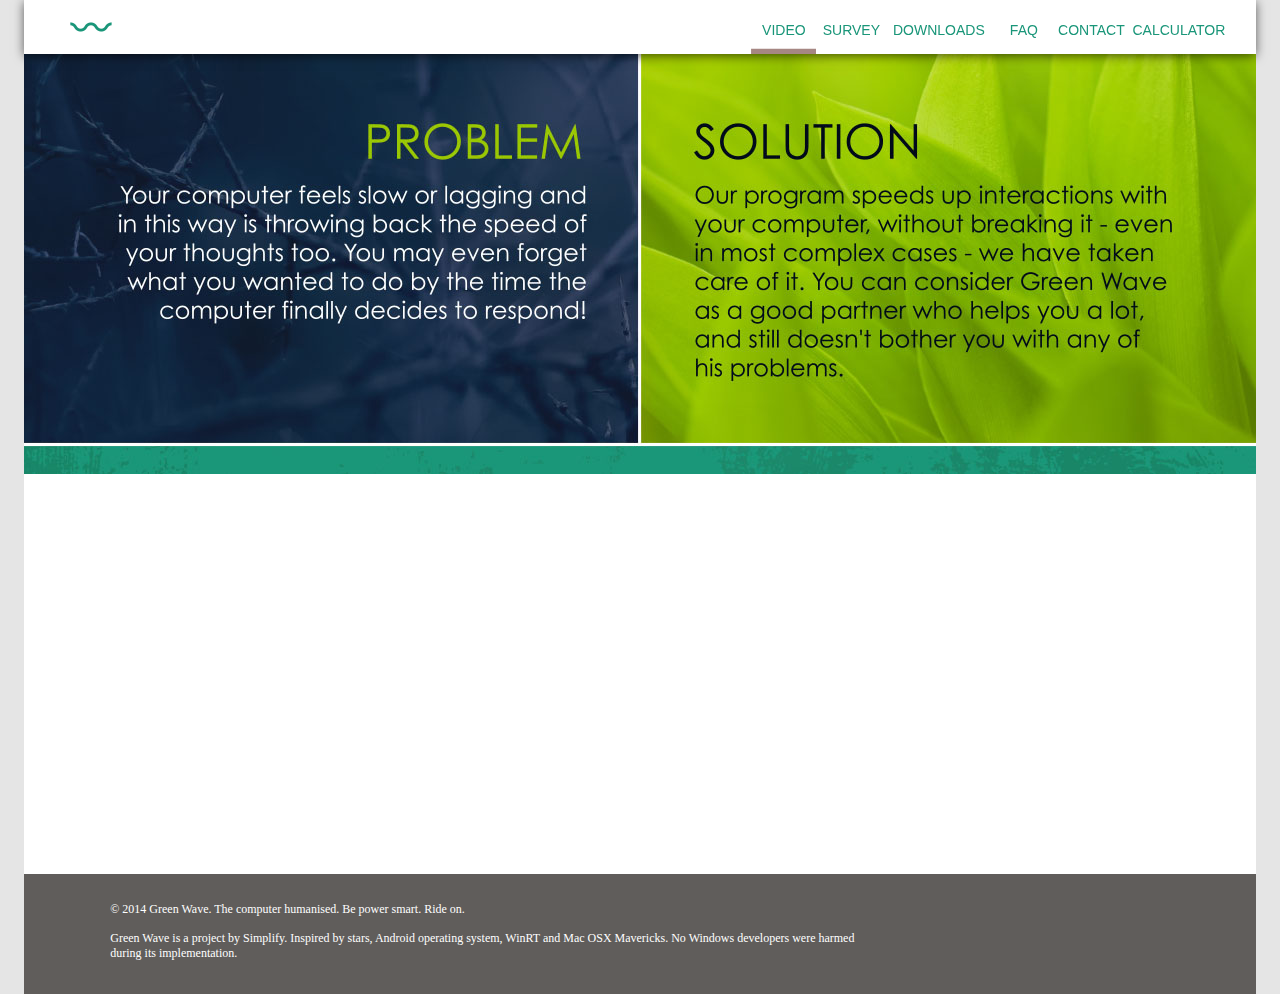
<file: video.html>
<!doctype html>
<!--[if lt IE 7]> <html class="ie6 oldie"> <![endif]-->
<!--[if IE 7]>    <html class="ie7 oldie"> <![endif]-->
<!--[if IE 8]>    <html class="ie8 oldie"> <![endif]-->
<!--[if gt IE 8]><!-->
<html class="">
<!--<![endif]-->
<head>
<meta charset="UTF-8">
<meta name="viewport" content="width=device-width, initial-scale=1">
<title>Greenwave Teaser</title>
<link href="css/boilerplate.css" rel="stylesheet" type="text/css">
<link href="css/Layout.css" rel="stylesheet" type="text/css">
<script type="text/javascript" src="javascript/calculator.js"></script>
<script type="text/javascript" src="?js" defer></script>
<style type="text/css">

</style>
<!-- 
To learn more about the conditional comments around the html tags at the top of the file:
paulirish.com/2008/conditional-stylesheets-vs-css-hacks-answer-neither/

Do the following if you're using your customized build of modernizr (http://www.modernizr.com/):
* insert the link to your js here
* remove the link below to the html5shiv
* add the "no-js" class to the html tags at the top
* you can also remove the link to respond.min.js if you included the MQ Polyfill in your modernizr build 
-->
<!--[if lt IE 9]>
<script src="//html5shiv.googlecode.com/svn/trunk/html5.js"></script>
<![endif]-->
<script src="javascript/respond.min.js"></script>

    <script type="text/javascript">
        var _gaq = _gaq || [];
        _gaq.push(['_setAccount', 'UA-351728-25']);
        _gaq.push(['_trackPageview']);
        (function () {
            var ga = document.createElement('script'); ga.type = 'text/javascript'; ga.async = true;

            ga.src = ('https:' == document.location.protocol ? 'https://' : 'http://') + 'stats.g.doubleclick.net/dc.js';

            var s = document.getElementsByTagName('script')[0]; s.parentNode.insertBefore(ga, s);
        })();
    </script>

</head>
<body><center>

<div class="gridContainer clearfix">
<div class="HeaderBar">
  <div id="Home"><a href="index.html" class="button"><h3> </h3></a></div>
    <div id="Calculator"><a href="#" onClick="calculatorSelect(); return false;" class="button"><h3>CALCULATOR</h3></a></div>
  <div id="Contact"><a href="Contact.html" class="button"><h3>CONTACT</h3></a></div>
  <div id="FAQ"><a href="Faq.html" class="button"><h3>FAQ</h3></a></div>
  <div id="Downloads"><a href="Downloads.html" class="button"><h3>DOWNLOADS</h3></a></div>
  <div id="Survey"><a href="Survey.html" class="button"><h3>SURVEY</h3></a></div>
  <div id="Video_Selected"><h3>VIDEO</h3></div>
</div>
    
<div id="calculatorSlide" class="calculatorDialogSlide">
	<div>
  		<!--<a href="#close" title="Close" class="close">X</a>-->
		<h2>Savings Calculator</h2>
		<div id="Calculations">
    <form name="savingsCalculations" id="calculateSavings" onsubmit="return survey();">

        <div class="savingsQuestion">
        <div>Number of Employees</div>
        <label for="numEmploy"><input type="number" min="1" name="q1" id="q1"/></label>
        </div>

        <div class="savingsQuestion">
        <div>Average Monthly Salary</div>
        <label for="avgMonSalary"><input type="number" min="1" name="q2" id="q2"/></label>
        </div>
        
        <div class="savingsQuestion">
        <div>Average Hourly Salary</div>
        <label for="avgHourSalary"><input type="number" min="1" name="q3" id="q3"/></label>
        </div>
        
        <div class="savingsQuestion">
        <div>Est. time saved (sec in min)</div>
        <label for="estTimeSaved"><input type="number" min="1" name="q4" id="q4"/></label>
        </div>
        
        <div class="savingsQuestion">
        <div>Length of savings period</div>
        <label for="lenSave"><input type="number" min="1" name="q5" id="q5"/></label>
        </div>
        
        <div class="savingsQuestion">
        <div>Currency</div>
       <select name="currency" id="Currency" style="width: auto;">
              <option value="EUR">EUR</option>
              <option value="USD">USD</option>
              <option value="GBP">GBP</option>
              <option value="PLN">PLN</option>
              <option value="SEK">SEK</option>
              <option value="NOK">NOK</option>
              <option value="DKK">DKK</option>
            </select>
        </div>          
        
        <div class="savingsQuestion">
        <div id="Calculate">Calculate</div>
        </div>
        
        <div class="savingsQuestion">
        <div id="Savings">Savings: </div>
        </div>
        
        <!--<a href="#closeSlide" title="Close" class="closeSlide">X</a>-->
        <input id="closeSlide" type="button" value="X" onclick="calculatorSelect();" />
        
        <!--<div class="savingsQuestion">
        <div id="Clear">Clear</div>
        </div>-->
        
	</div>
  </div>
</div>
  
<div id="Text_Side" style="margin-top: 1px;">
<img src="Images/GREENWAVE_VIDEO_subpage.jpg" alt="Video Image"> 
</div>
  
<div id="Video_Side">
  <iframe width="560" height="315" src="http://www.youtube.com/embed/csSwNFfjlK8" frameborder="0" allowfullscreen></iframe>
  </div>
  
<!--<div id="Text_Side">
  <h4>Problem:</h4>
  <h5>Your computer feels slow or lagging and in this way is throwing back the speed of your thoughts too. You may even forget what you wanted to do by the time the computer finally decides to respond!</h5>
  
  <h4>Solution:</h4>
  <h5>Our program speeds up interactions with your computer, without breaking it — even in most complex cases — we have taken care of it.
You can consider Green Wave as a good partner who helps you a lot, and still doesn't bother you with any of his problems.</h5>
    <br />
    <br />
    <br />

  </div>-->

            
<div id="Copyright">
    <h6>© 2014 Green Wave. The computer humanised. Be power smart. Ride on. <br><br>
    Green Wave is a project by <a href="http://www.simplify.ee/en/index.php" target="_blank">Simplify</a>. Inspired by stars, Android operating system, WinRT and Mac OSX Mavericks. No Windows developers were harmed during its implementation.</h6>
    </div>
</body>
</html>
</file>
<file: css/boilerplate.css>
@charset "utf-8";
/*
/* 
 * HTML5 ✰ Boilerplate
 *
 * What follows is the result of much research on cross-browser styling. 
 * Credit left inline and big thanks to Nicolas Gallagher, Jonathan Neal,
 * Kroc Camen, and the H5BP dev community and team.
 *
 * Detailed information about this CSS: h5bp.com/css
 * 
 * Dreamweaver modifications:
 * 1. Commented out selection highlight
 * 2. Removed media queries section (we add our own in a separate file)
 *
 * ==|== normalize ==========================================================
 */


/* =============================================================================
   HTML5 display definitions
   ========================================================================== */

article, aside, details, figcaption, figure, footer, header, hgroup, nav, section { display: block; }
audio, canvas, video { display: inline-block; *display: inline; *zoom: 1; }
audio:not([controls]) { display: none; }
[hidden] { display: none; }

/* =============================================================================
   Base
   ========================================================================== */

/*
 * 1. Correct text resizing oddly in IE6/7 when body font-size is set using em units
 * 2. Force vertical scrollbar in non-IE
 * 3. Prevent iOS text size adjust on device orientation change, without disabling user zoom: h5bp.com/g
 */

html { font-size: 100%; overflow-y: scroll; -webkit-text-size-adjust: 100%; -ms-text-size-adjust: 100%; }

body { margin: 0; font-size: 15px; line-height: 1.231; }

body, button, input, select, textarea { font-family: sans-serif; color: #222; }

/* 
 * Remove text-shadow in selection highlight: h5bp.com/i
 * These selection declarations have to be separate
 * Also: hot pink! (or customize the background color to match your design)
 */

/* Dreamweaver: uncomment these if you do want to customize the selection highlight
 *::-moz-selection { background: #fe57a1; color: #fff; text-shadow: none; }
 *::selection { background: #fe57a1; color: #fff; text-shadow: none; }
 */

/* =============================================================================
   Links
   ========================================================================== */

a {
	color: #1A9679;
}
a:visited {
}
a:hover {
	color: #1A9679;
}
a:focus { outline: thin dotted; }

/* Improve readability when focused and hovered in all browsers: h5bp.com/h */
a:hover, a:active { outline: 0; }


#Copyright A, #Copyright A:visited, #Copyright A:hover, #Copyright A:focus, #Copyright A:active  {
	color: white;
}


/* =============================================================================
   Typography
   ========================================================================== */

abbr[title] { border-bottom: 1px dotted; }

b, strong { font-weight: bold; }

blockquote { margin: 1em 40px; }

dfn { font-style: italic; }

hr { display: block; height: 1px; border: 0; border-top: 1px solid #ccc; margin: 1em 0; padding: 0; }

ins { background: #ff9; color: #000; text-decoration: none; }

mark { background: #ff0; color: #000; font-style: italic; font-weight: bold; }

/* Redeclare monospace font family: h5bp.com/j */
pre, code, kbd, samp { font-family: monospace, monospace; _font-family: 'courier new', monospace; font-size: 1em; }

/* Improve readability of pre-formatted text in all browsers */
pre { white-space: pre; white-space: pre-wrap; word-wrap: break-word; }

q { quotes: none; }
q:before, q:after { content: ""; content: none; }

small { font-size: 85%; }

/* Position subscript and superscript content without affecting line-height: h5bp.com/k */
sub, sup { font-size: 75%; line-height: 0; position: relative; vertical-align: baseline; }
sup { top: -0.5em; }
sub { bottom: -0.25em; }


/* =============================================================================
   Lists
   ========================================================================== */

ul, ol { margin: 1em 0; padding: 0 0 0 40px; }
dd { margin: 0 0 0 40px; }
nav ul, nav ol { list-style: none; list-style-image: none; margin: 0; padding: 0; }


/* =============================================================================
   Embedded content
   ========================================================================== */

/*
 * 1. Improve image quality when scaled in IE7: h5bp.com/d
 * 2. Remove the gap between images and borders on image containers: h5bp.com/e 
 */

img { border: 0; -ms-interpolation-mode: bicubic; vertical-align: middle; }

/*
 * Correct overflow not hidden in IE9 
 */

svg:not(:root) { overflow: hidden; }


/* =============================================================================
   Figures
   ========================================================================== */

figure { margin: 0; }


/* =============================================================================
   Forms
   ========================================================================== */

form { margin: 0; }
fieldset { border: 0; margin: 0; padding: 0; }

/* Indicate that 'label' will shift focus to the associated form element */
label {
	cursor: pointer;
	border-top-width: thin;
	border-right-width: thin;
	border-bottom-width: thin;
	border-left-width: thin;
	border-top-style: none;
	border-right-style: none;
	border-bottom-style: none;
	border-left-style: none;
	margin-right: 3%;
	padding: 3px;
}

/* 
 * 1. Correct color not inheriting in IE6/7/8/9 
 * 2. Correct alignment displayed oddly in IE6/7 
 */

legend { border: 0; *margin-left: -7px; padding: 0; }

/*
 * 1. Correct font-size not inheriting in all browsers
 * 2. Remove margins in FF3/4 S5 Chrome
 * 3. Define consistent vertical alignment display in all browsers
 */

button, input, select, textarea {
	font-size: 16px;
	margin: 0;
	vertical-align: baseline;
*vertical-align: middle;
	font-family: "Myriad Pro";
}

/*
 * 1. Define line-height as normal to match FF3/4 (set using !important in the UA stylesheet)
 * 2. Correct inner spacing displayed oddly in IE6/7
 */

button, input { line-height: normal; *overflow: visible; }

/*
 * Reintroduce inner spacing in 'table' to avoid overlap and whitespace issues in IE6/7
 */

table button, table input { *overflow: auto; }

/*
 * 1. Display hand cursor for clickable form elements
 * 2. Allow styling of clickable form elements in iOS
 */

button, input[type="button"], input[type="reset"], input[type="submit"] { cursor: pointer; -webkit-appearance: button; }

/*
 * Consistent box sizing and appearance
 */

input[type="checkbox"], input[type="radio"] { box-sizing: border-box; }
input[type="search"] { -webkit-appearance: textfield; -moz-box-sizing: content-box; -webkit-box-sizing: content-box; box-sizing: content-box; }
input[type="search"]::-webkit-search-decoration { -webkit-appearance: none; }

/* 
 * Remove inner padding and border in FF3/4: h5bp.com/l 
 */

button::-moz-focus-inner, input::-moz-focus-inner { border: 0; padding: 0; }

/* 
 * 1. Remove default vertical scrollbar in IE6/7/8/9 
 * 2. Allow only vertical resizing
 */

textarea { overflow: auto; vertical-align: top; resize: vertical; }

/* Colors for form validity */
input:valid, textarea:valid {  }
input:invalid, textarea:invalid { background-color: #f0dddd; }


/* =============================================================================
   Tables
   ========================================================================== */

table { border-collapse: collapse; border-spacing: 0; }
td { vertical-align: top; }


/* ==|== primary styles =====================================================
   Author: 
   ========================================================================== */
















/* ==|== non-semantic helper classes ========================================
   Please define your styles before this section.
   ========================================================================== */

/* For image replacement */
.ir { display: block; border: 0; text-indent: -999em; overflow: hidden; background-color: transparent; background-repeat: no-repeat; text-align: left; direction: ltr; }
.ir br { display: none; }

/* Hide from both screenreaders and browsers: h5bp.com/u */
.hidden { display: none !important; visibility: hidden; }

/* Hide only visually, but have it available for screenreaders: h5bp.com/v */
.visuallyhidden { border: 0; clip: rect(0 0 0 0); height: 1px; margin: -1px; overflow: hidden; padding: 0; position: absolute; width: 1px; }

/* Extends the .visuallyhidden class to allow the element to be focusable when navigated to via the keyboard: h5bp.com/p */
.visuallyhidden.focusable:active, .visuallyhidden.focusable:focus { clip: auto; height: auto; margin: 0; overflow: visible; position: static; width: auto; }

/* Hide visually and from screenreaders, but maintain layout */
.invisible { visibility: hidden; }

/* Contain floats: h5bp.com/q */ 
.clearfix:before, .clearfix:after { content: ""; display: table; }
.clearfix:after { clear: both; }
.clearfix { zoom: 1; }


/* ==|== print styles =======================================================
   Print styles.
   Inlined to avoid required HTTP connection: h5bp.com/r
   ========================================================================== */
 
 @media print {
  * { background: transparent !important; color: black !important; text-shadow: none !important; filter:none !important; -ms-filter: none !important; } /* Black prints faster: h5bp.com/s */
  a, a:visited { text-decoration: underline; }
  a[href]:after { content: " (" attr(href) ")"; }
  abbr[title]:after { content: " (" attr(title) ")"; }
  .ir a:after, a[href^="javascript:"]:after, a[href^="#"]:after { content: ""; }  /* Don't show links for images, or javascript/internal links */
  pre, blockquote { border: 1px solid #999; page-break-inside: avoid; }
  thead { display: table-header-group; } /* h5bp.com/t */
  tr, img { page-break-inside: avoid; }
  img { max-width: 100% !important; }
  @page { margin: 0.5cm; }
  p, h2, h3 {
	orphans: 3;
	widows: 3;
	color: #000000;
	padding-left: 10%;
	padding-right: 10%;
	text-align: center;	
}

}

a {
		text-decoration: none;
}

.gridContainer.clearfix h3 {
	font-family: "Myriad Pro", Arial;
	font-size: 14px;
	font-style: normal;
	line-height: normal;
	font-weight: lighter;
	color: #1A9679;
	text-align: center;
	font-variant: normal;
	text-transform: capitalize;
	margin: 0%;
	padding-top: 22px;
	height: 54px;
}
.gridContainer.clearfix h4 {
	color: #1A9679;
	font-family: "Myriad Pro", Arial;
	font-size: 16px;
	font-weight: lighter;
	font-variant: normal;
	padding-left: 15%;
	text-align: left;
	margin-bottom: 0px;
}
.gridContainer.clearfix #Contacts h4{
	color: #1A9679;
	font-family: "Myriad Pro", Arial;
	font-size: 16px;
	font-weight: lighter;
	font-variant: normal;
	margin-bottom: 0px;
	text-align: center;
	padding-left: 0px;
}
.gridContainer.clearfix #Questions h4 {
	color: #1A9679;
	font-family: "Myriad Pro", Arial;
	font-size: 18px;
	font-weight: lighter;
	font-variant: normal;
	text-align: left;
	padding-left: 7%;
}
.gridContainer.clearfix #Contact_Questions h4 {
	color: #1A9679;
	font-family: "Myriad Pro", Arial;
	font-size: 15px;
	font-weight: lighter;
	font-variant: normal;
	display: inline-block;
	padding: 0%;
	text-align: left;
}
.gridContainer.clearfix h5 {
	font-family: "Myriad Pro", Arial;
	font-size: 15px;
	font-weight: lighter;
	color: #000;
	padding-left: 15%;
	text-align: left;
}
.gridContainer.clearfix #Contacts h5 {
	font-family: "Myriad Pro", Arial;
	font-size: 15px;
	font-weight: lighter;
	color: #000;
	text-align: center;
	margin-top: 0px;
	padding-left: 0px;
	margin-bottom: 10px;
}
.gridContainer.clearfix #Questions h5 {
	font-family: "Myriad Pro", Arial;
	font-size: 15px;
	font-weight: lighter;
	color: #000;
	padding-left: 7%;
	padding-right: 5%;
	text-align: left;
}
.gridContainer.clearfix #Contact_Questions h5 {
	font-family: "Myriad Pro", Arial;
	font-size: 15px;
	font-weight: lighter;
	color: #000;
	display: block;
	text-align: left;
	width: 100%;
	float: left;
	padding-left: 7%;
	margin-top: 5px;
	margin-bottom: 35px;
}
.gridContainer.clearfix h6 {
	font-family: "Century Gothic";
	font-size: 12px;
	font-weight: normal;
	color: #FFF;
	padding-left: 7%;
	padding-right: 30%;
	text-align: left;
	text-align: left;
}
.gridContainer.clearfix #Survey_Image h2 {
	font-family: "Century Gothic";
	font-size: 22px;
	font-weight: bold;
	color: #FFF;
	margin: 10%;
	-webkit-text-fill-color: #FFF;
	-webkit-text-stroke-color: #000;
	-webkit-text-stroke-width: 1px;
	text-fill-color: #fff;
	text-stroke-color: #000;
	text-stroke-width: 1px;
}
.gridContainer.clearfix #Text h2 {
	font-family: "Century Gothic";
	font-size: 20px;
	font-weight: lighter;
	color: #FFF;
	text-align: center;
	font-style: normal;
	vertical-align: middle;
	display: table-cell;
	height: 100px;
	line-height: normal;
	width: 90%;
	padding-right: 5%;
	padding-left: 5%;
	text-decoration:none !important;
}
#survey_form, #subscribe_form {
	font-size: 16px;
	font-family: "Myriad Pro";
	text-align: left;
	font-weight: lighter;
	color: #000;
	padding-top: 2%;
	padding-right: 5%;
	padding-bottom: 5%;
	padding-left: 7%;
	display: block;
}
.survey_question {
	display: block;
	width: 100%;
	float: none;
	clear: both;
	padding-top: 16px;
	font-family: "Myriad Pro", Arial;
	font-size: 14px;
	font-weight: lighter;
	line-height: 22px;
    text-align: left;
    padding-left: 10%;
}
.subscribe_email {
	display: block;
	width: 100%;
	float: none;
	clear: both;
	padding-top: 16px;
	font-family: "Myriad Pro", Arial;
	font-size: 13px;
	font-weight: lighter;
	line-height: 22px;
    text-align: left;
    padding-left: 7%;
}
#Subscribe_email {
	display: block;
	width: 100%;
	float: none;
	clear: both;
	font-family: "Myriad Pro", Arial;
	font-size: 15px;
	font-weight: lighter;
	color: #000;
	text-align: left;
	padding-top: 0%;
	padding-right: 10%;
	padding-bottom: 10%;
	padding-left: 7%;
}
.gridContainer.clearfix #Questions h1 {
	font-family: "Myriad Pro", Arial;
	font-size: 36px;
	font-weight: lighter;
	color: #6C1310;
	padding-left: 7%;
	text-align: left;
	padding-top: 1%;
}
.gridContainer.clearfix #Contact_Questions h1 {
	font-family: "Myriad Pro";
	font-size: 36px;
	font-weight: lighter;
	color: #6C1310;
	text-align: left;
	float: left;
	width: 100%;
	margin-top: 10px;
	padding-left: 7%;
	clear: both;
	display: block;
	margin-bottom: 10px;
	padding-right: 0px;
}
.button {
	text-decoration: none;
}
.submit_button {
	text-decoration: none;
	background-image: url(../Images/GW_button_SUBMIT.png);
	height: 47px;
	width: 131px;
	background-position: center;
	display: block;
}
.send_button {
	text-decoration: none;
	background-image: url(../Images/GW_button_SEND.png);
	height: 47px;
	width: 131px;
	background-position: center center;
	display: block;
	background-repeat: no-repeat;
}
.subscribe_button {
	text-decoration: none;
	background-image: url(../Images/GW_button_SUBSCRIBE.png);
	height: 47px;
	width: 131px;
	background-position: center center;
	display: block;
	background-repeat: no-repeat;
}
#Downloads h4 {
	font-family: "Myriad Pro", Arial;
	font-size: 15px;
	font-weight: lighter;
	color: #000;
	text-align: left;
	padding-top: 5px;
	padding-right: 25px;
	padding-bottom: 5px;
	padding-left: 5px;
}
#Download_Text h4 {
	font-family: "Myriad Pro", Arial;
	font-size: 15px;
	font-weight: lighter;
	color: #000;
	text-align: left;
	padding-top: 5%;
	padding-right: 10%;
	padding-bottom: 0%;
	padding-left: 8%;
	margin-bottom: 10px;
}
#Text_Side h4 {
	font-family: "Myriad Pro", Arial;
	font-size: 18px;
	font-weight: lighter;
	color: #FFF;
	margin-bottom: 0px;
	margin-top: 3%;
	padding-left: 7%;
	width: 100%;
	float: left;
}
#Text_Side h5 {
	font-family: "Myriad Pro", Arial;
	font-size: 16px;
	font-weight: lighter;
	color: #FFF;
	margin-top: 0px;
	padding-left: 7%;
	padding-right: 7%;
}
.gridContainer.clearfix #Question_Us h2 {
	font-family: "Myriad Pro";
	font-size: 26px;
	font-weight: lighter;
	color: #6C1310;
	text-align: left;
	padding-left: 7%;
	margin-bottom: 0px;
}
.gridContainer.clearfix #Question_Us h5 {
	font-family: "Myriad Pro";
	font-size: 15px;
	font-weight: lighter;
	color: #000;
	text-align: left;
	padding-left: 7%;
	margin-top: 5px;
	margin-right: 0px;
	margin-bottom: 30px;
	margin-left: 0px;
}
</file>
<file: css/Layout.css>
@charset "UTF-8";
/* Simple fluid media
   Note: Fluid media requires that you remove the media's height and width attributes from the HTML
   http://www.alistapart.com/articles/fluid-images/ 
*/
img, object, embed, video {
	max-width: 100%;
}
/* IE 6 does not support max-width so default to width 100% */
.ie6 img {
	width:100%;
}

/*
	Dreamweaver Fluid Grid Properties
	----------------------------------
	dw-num-cols-mobile:		5;
	dw-num-cols-tablet:		8;
	dw-num-cols-desktop:	12;
	dw-gutter-percentage:	15;
	
	Inspiration from "Responsive Web Design" by Ethan Marcotte 
	http://www.alistapart.com/articles/responsive-web-design
	
	and Golden Grid System by Joni Korpi
	http://goldengridsystem.com/
*/

/* Mobile Layout: 480px and below. */

body,td,th {
	font-family: "Myriad Pro", Arial;
	font-size: 15px;
	color: #000000;
	background-color: #E5E5E5;
}

.HeaderBar {
	height: 54px;
	width: 100%;
	max-width: 1232px;
	min-width: 600px;
    z-index: 1;
	background-color: #fff;
    -moz-box-shadow: 1px 1px 20px rgba(0,0,0,0.6);
	-webkit-box-shadow: 1px 1px 20px rgba(0,0,0,0.6);
	box-shadow: 0px 2px 10px rgba(0,0,0,0.6);
	position: fixed;
}

.gridContainer {
	margin-left: 0%;
	margin-right: 0%;
	width: 100%;
	min-width: 600px;
	padding-left: 0%;
	padding-right: 0%;
	background-color: #FFF;
	background-image: none;
}
#Header {
	clear: both;
	float: left;
	margin-left: 0;
	width: 100%;
	display: block;
}

.savingsQuestion {
	text-align: left;
	font-family: "Myriad Pro", Arial;
	font-size: 14px;
	font-weight: lighter;
	font-variant: normal;
	margin-bottom: 0px;
	text-align: left;
	text-indent: 3px;
	margin-top: 5px;
	margin-left: 6px;
    color: black;
}
/*
.calculatorDialog {
	position: fixed;
	padding-left: 0px;
	top: 0;
	right: 0;
	bottom: 0;
	left: 0;
	background: rgba(0,0,0,0.8);
	z-index: 99999;
	opacity:0;
	-webkit-transition: opacity 400ms ease-in;
	-moz-transition: opacity 400ms ease-in;
	transition: opacity 400ms ease-in;
	pointer-events: none;
}

.calculatorDialog:target {
	opacity:1;
	pointer-events: auto;
}

.calculatorDialog > div {
	width: 200px;
	height: 420px;
	position: relative;
	margin: 2% auto;
	padding: 5px 20px 13px 20px;
	border-radius: 10px;
	border-style: ridge;
	border-width: 3px;
	background: #fff;
	background: -moz-linear-gradient(#fff, #1A9679);
	background: -webkit-linear-gradient(#fff, #1A9679);
	background: -o-linear-gradient(#fff, #1A9679);
}
*/
.calculatorDialogSlide {
	/*position: fixed;
	padding-left: 0px;
	left: 0;
    top: 0;
	right: 0;
	bottom: 0;*/
    opacity: 0;
	z-index: 0;
    -webkit-transform: translate(0px, 0px);
    -moz-transform: translate(0px, 0px);
	transform: translate(0px, 0px);
    -webkit-transition: opacity .15s ease-in, -webkit-transform .7s ease-in;
    -moz-transition: opacity .15s ease-in, -moz-transform .7s ease-in;
    -ms-transition: opacity .15s ease-in;
    -o-transition: opacity .15s ease-in, -o-transform .7s ease-in;
    transition: opacity .15s ease-in, transform .7s ease-in;
	/*pointer-events: none;*/
     float: right;
    margin-right: 2%;
    margin-top: -395px;
    width: 200px;
	height: 410px;
	position: relative;
	/*margin: 2% auto;*/
	padding: 5px 20px 13px 20px;
	border-radius: 10px;
	border-style: ridge;
	border-width: 3px;
	background: #fff;
    -moz-box-shadow: 2px 2px 20px rgba(0,0,0,0.6);
	-webkit-box-shadow: 2px 2px 20px rgba(0,0,0,0.6);
	box-shadow: 2px 2px 20px rgba(0,0,0,0.6);
	background: -moz-linear-gradient(#fff, #1A9679);
    background: -webkit-linear-gradient(#fff, #1A9679);
	background: -o-linear-gradient(#fff, #1A9679);
    background: -ms-linear-gradient(#fff, #1A9679);
    background: -linear-gradient(#fff, #1A9679);
}

#Calculator{
	font-family: "Myriad Pro", Arial;
	font-size: 14px;
	font-style: normal;
	line-height: normal;
	font-weight: lighter;
	color: #1A9679;
	text-align: center;
	font-variant: normal;
	text-transform: capitalize;
    background-color:transparent;
	margin: 0%;
	padding-top: 0px;
    border: 0px;
	height: 54px;
    cursor: pointer;
    outline: none;
}

#Calculator:hover{
    background: url(/Images/GW_top_bar_bar_full_col.png);
}
/*
.calculatorDialogSlide:target {
	pointer-events: auto;
    -webkit-transition: .7s ease-in;
	-moz-transition: .7s ease-in;
	transition: .7s ease-in;
    -webkit-transform: translate(0px, 430px);
    -moz-transform: translate(0px, 430px);
	transform: translate(0px, 430px);
}
/*
.calculatorDialogSlide > div {
   float: right;
    margin-right: 2%;
    margin-top: -390px;
    width: 200px;
	height: 410px;
	position: relative;
	/*margin: 2% auto;
	padding: 5px 20px 13px 20px;
	border-radius: 10px;
	border-style: ridge;
	border-width: 3px;
	background: #fff;
    -moz-box-shadow: 2px 2px 20px rgba(0,0,0,0.6);
	-webkit-box-shadow: 2px 2px 20px rgba(0,0,0,0.6);
	box-shadow: 2px 2px 20px rgba(0,0,0,0.6);
	background: -moz-linear-gradient(#fff, #1A9679);
	background: -webkit-linear-gradient(#fff, #1A9679);
	background: -o-linear-gradient(#fff, #1A9679); 
}
/*
.close {
    background: #606061;
	color: #FFFFFF;
	line-height: 25px;
	position: absolute;
	right: -12px;
	text-align: center;
	top: -10px;
	width: 24px;
	text-decoration: none;
	font-weight: bold;
	-webkit-border-radius: 12px;
	-moz-border-radius: 12px;
	border-radius: 12px;
	-moz-box-shadow: 1px 1px 3px #000;
	-webkit-box-shadow: 1px 1px 3px #000;
	box-shadow: 1px 1px 3px #000;
}

.close:hover {background: #1A9679; color: #000;}
*/

#closeSlide {
	background: #606061;
	color: #FFFFFF;
	line-height: 18px;
	position: absolute;
	right: -10px;
	text-align: center;
    padding-top: 6px;
	top: 410px;
	width: 30px;
	text-decoration: none;
	font-weight: bold;
	-webkit-border-radius: 15px;
	-moz-border-radius: 15px;
	border-radius: 15px;
	-moz-box-shadow: 1px 1px 3px #000;
	-webkit-box-shadow: 1px 1px 3px #000;
	box-shadow: 1px 1px 3px #000;
    background-color:#606061;
    cursor: pointer;
    outline: none;
}

#closeSlide:hover {background: #1A9679; color: #000;}

#Savings {
	height: 40px;
	width: 160px;
	margin-top: 10px;
	float: left;
	
	padding: 0 10px;
	
	background: white;
	border-radius: 3px;
	box-shadow: inset 2px 2px rgba(0, 0, 0, .2);
	
	font-family: "Myriad Pro", Arial;
    font-size: 18px;
    font-weight: lighter;
	line-height: 42px;
	color: #555;
	text-align: left;
	letter-spacing: 1px;
}

#Currency {
	clear: none;
	float: left;
    margin-left: 2px; 
}

#Calculate {
	clear: none;
	float: right;
	height: 25px;
	width: 80px;
    font-family: "Myriad Pro", Arial;
	font-size: 16px;
	font-weight: lighter;
    color: black;
	border: thin solid #000;
	border-radius: 4px;
	box-shadow: 2px 2px rgba(0, 0, 0, 0.2);
	text-align: center;
	margin-right: 13px;
	margin-top: -16px;
	padding-top: 8px;
	background: #fff;
	background: -moz-linear-gradient(#fff, #6C1310);
	background: -webkit-linear-gradient(#fff, #6C1310);
	background: -o-linear-gradient(#fff, #6C1310);
    pointer-events: auto;
    -webkit-touch-callout: none;
    -webkit-user-select: none;
    -khtml-user-select: none;
    -moz-user-select: none;
    -ms-user-select: none;
    user-select: none;
    cursor: pointer;
}

#Calculate:hover {
    background: #1A9679;
    background: -moz-linear-gradient(#fff, #a54a47);
	background: -webkit-linear-gradient(#fff, #a54a47);
	background: -o-linear-gradient(#fff, #a54a47);
    color: #000;
}

#Calculate:active {
    background: #1A9679;
    background: -moz-linear-gradient(#fff, #a54a47);
	background: -webkit-linear-gradient(#fff, #a54a47);
	background: -o-linear-gradient(#fff, #a54a47);
    box-shadow: 0px 0px rgba(0, 0, 0, 0.2);
    margin-right: 14px;
    margin-top: -16px;
    color: #000;
}

#Clear {
	clear: both;
	float: left;
	height: 20px;
	width: 40px;
	border: thin solid #000;
	border-radius: 4px;
	box-shadow: 2px 2px rgba(0, 0, 0, 0.2);
	text-align: center;
	margin-right: 0px;
	margin-top: 10px;
	padding-top: 3px;
	background: #fff;
	background: -moz-linear-gradient(#fff, #6C1310);
	background: -webkit-linear-gradient(#fff, #6C1310);
	background: -o-linear-gradient(#fff, #6C1310);	
}
/*
#Image {
	clear: both;
	float: left;
	margin-left: 0;
	width: 100%;
	display: block;
}
#Survey_Image {
	clear: both;
	float: left;
	margin-left: 0;
	width: 100%;
	display: block;
	background-position: center;
	background-image: url(../Images/GW_SURVEY_photo_with_text_and_blue_bar_NOTEXT.png);
	background-repeat: no-repeat;
	height: 434px;
}
#Text {
	clear: both;
	float: left;
	margin-left: 0;
	display: block;
	height: 145px;
	margin-bottom: 10px;
	background-image: url(../Images/GW_FRONTPAGE_green_bar_with_Get_it_now_button.png);
	background-position: center;
	width: 100%;
}
#Control {
	clear: both;
	float: left;
	margin-left: 0%;
	width: 90%;
	display: block;
}
#Overhead {
	clear: both;
	float: left;
	margin-left: 0%;
	width: 90%;
	display: block;
}
#Integration {
	clear: both;
	float: left;
	margin-left: 0%;
	width: 90%;
	display: block;
}
#Compatibility {
	clear: both;
	float: left;
	margin-left: 0%;
	width: 90%;
	display: block;
}
#Home {
	clear: none;
	float: left;
	margin-left: 1%;
	width: 18%;
	display: block;
	height: 54px;
	background-image: url(../Images/GW_top_bar_LOGOicon_no_bar.png);
}
#Home_Selected {
	clear: none;
	float: left;
	margin-left: 1%;
	width: 18%;
	display: block;
	height: 54px;
	background-image: url(../Images/GW_top_bar_LOGOicon_with_bar.png);
}
#Video {
	clear: none;
	float: right;
	width: 12%;
	display: block;
	height: 54px;
}
#Video_Selected {
	clear: none;
	float: right;
	width: 12%;
	display: block;
	height: 54px;
	background-image: url(../Images/GW_top-bar_bar_half_col.png);
}
#Survey {
	clear: none;
	float: right;
	width: 15%;
	display: block;
	height: 54px;
}
#Survey_Selected {
	clear: none;
	float: right;
	width: 15%;
	display: block;
	height: 54px;
	background-image: url(../Images/GW_top-bar_bar_half_col.png);
}
#Downloads {
	clear: none;
	float: right;
	width: 21%;
	display: block;
	height: 54px;
	background-image: none;
}
#Downloads_Selected {
	clear: none;
	float: right;
	width: 21%;
	display: block;
	height: 54px;
	background-image: url(../Images/GW_top-bar_bar_half_col.png);
}
#FAQ {
	clear: none;
	float: right;
	width: 10%;
	display: block;
	height: 54px;
}
#FAQ_Selected{
	clear: none;
	float: right;
	width: 10%;
	display: block;
	height: 54px;
	background-image: url(../Images/GW_top-bar_bar_half_col.png);
}
#Contact {
	clear: none;
	float: right;
	width: 14%;
	display: block;
	height: 54px;
	margin-right: 2%;
}
#Contact_Selected {
	clear: none;
	float: right;
	width: 14%;
	display: block;
	height: 54px;
	margin-right: 2%;
	background-image: url(../Images/GW_top-bar_bar_half_col.png);
}
#Copyright {
	clear: none;
	float: left;
	margin-left: 0;
	width: 100%;
	display: block;
	height: 120px;
	background-color: #605D5B;
}
#Video_Side {
	float: left;
	margin-left: 0;
	width: 100%;
	display: block;
	height: 325px;
	background-color: #444;
}

#Form {
	clear: both;
	float: left;
	width: 100%;
	display: block;
}
#Questions {
	clear: both;
	float: left;
	margin-left: 0;
	width: 100%;
	display: block;
}
#Download_Text {
	clear: both;
	float: left;
	margin-left: 0;
	width: 100%;
	display: block;
}
#LayoutDiv1 {
	clear: both;
	float: left;
	margin-left: 0;
	width: 100%;
	display: block;
}
#Contact_Title {
	clear: both;
	float: left;
	margin-left: 0;
	width: 100%;
	display: block;
}
#Roland {
	clear: none;
	float: left;
	width: 100%;
	display: block;
	padding-top: 3%;
}
#Margo {
	clear: none;
	float: left;
	width: 100%;
	display: block;
	padding-top: 3%;
}
#Janek {
	clear: none;
	float: left;
	width: 100%;
	display: block;
	padding-top: 3%;
}
#Question_Field {
	clear: both;
	float: left;
	margin-left: 0;
	width: 100%;
	display: inline-block;
	padding-left: 7%;
	text-align: left;
}
#Roland_Info {
	clear: both;
	float: left;
	margin-left: 0;
	width: 100%;
	display: block;
}
#Roland_Text {
	clear: none;
	float: left;
	margin-left: auto;
	width: 180px;
	border: thin solid #FF0;
	margin-top: 0px;
	margin-right: auto;
	margin-bottom: 0px;
}
#Green_Bar {
	clear: both;
	float: left;
	margin-left: 0;
	width: 100%;
	display: block;
	height: 27px;
	background-image: url(../Images/GREEN_BAR.png);
	background-repeat: no-repeat;
	background-position: center;
}
#Text_Side {
	clear: none;
	float: left;
	margin-left: 0%;
	width: 100%;
	display: block;
	background-color: #444;
}
#strip {
	clear: both;
	float: left;
	margin-left: 0;
	width: 100%;
	display: block;
	background-color: #444;
	height: 15px;
}
*/
#Image {
	clear: both;
	float: left;
	padding-top: 10px;
	margin-left: 0;
	width: 100%;
	display: block;
}
/*#Survey_Image {
	clear: both;
	float: left;
	margin-left: 0;
	width: 100%;
	display: block;
	background-position: center center;
	background-image: url(../Images/GW_SURVEY_photo_with_text_and_blue_bar_NOTEXT.jpg);
}*/
#Text {
	clear: both;
	float: left;
	margin-left: 0;
	display: block;
	height: 145px;
	background-image: url(../Images/GW_FRONTPAGE_green_bar_with_Get_it_now_button.png);
	background-repeat: no-repeat;
	background-position: center;
	width: 100%;
}
#Control {
	clear: both;
	float: left;
	margin-left: 0%;
	width: 45%;
	display: block;
}
#Overhead {
	clear: none;
	float: left;
	margin-left: 0%;
	width: 45%;
	display: block;
}
#Integration {
	clear: both;
	float: left;
	margin-left: 0%;
	width: 45%;
	display: block;
}
#Compatibility {
	clear: none;
	float: left;
	margin-left: 0%;
	width: 45%;
	display: block;
}
#Home {
	clear: both;
	float: left;
	margin-left: 2%;
	width: 82px;
	display: block;
	height: 54px;
	-webkit-transition: all 1s ease 0s;
	-moz-transition: all 1s ease 0s;
	-ms-transition: all 1s ease 0s;
	-o-transition: all 1s ease 0s;
	transition: all 1s ease 0s;
	background-image: url(../Images/GW_top_bar_LOGOicon_no_bar.png);
}
#Home_Selected {
	clear: both;
	float: left;
	margin-left: 2%;
	width: 82px;
	display: block;
	height: 54px;
	background-image: url(../Images/GW_top_bar_LOGOicon_with_bar.png);
}

#Video {
	clear: none;
	float: right;
	width: 65px;
	display: block;
	height: 54px;
	-webkit-transition: all 1s ease 0s;
	-moz-transition: all 1s ease 0s;
	-ms-transition: all 1s ease 0s;
	-o-transition: all 1s ease 0s;
	transition: all 1s ease 0s;
}
#Video_Selected {
	clear: none;
	float: right;
	width: 65px;
	display: block;
	height: 54px;
	background-image: url(../Images/GW_top-bar_bar_half_col.png);
}
#Survey {
	clear: none;
	float: right;
	width: 70px;
	display: block;
	height: 54px;
	-webkit-transition: all 1s ease 0s;
	-moz-transition: all 1s ease 0s;
	-ms-transition: all 1s ease 0s;
	-o-transition: all 1s ease 0s;
	transition: all 1s ease 0s;
}
#Survey_Selected {
	clear: none;
	float: right;
	width: 70px;
	display: block;
	height: 54px;
	background-image: url(../Images/GW_top-bar_bar_half_col.png);
}
#Downloads {
	clear: none;
	float: right;
	width: 105px;
	display: block;
	height: 54px;
	-webkit-transition: all 1s ease 0s;
	-moz-transition: all 1s ease 0s;
	-ms-transition: all 1s ease 0s;
	-o-transition: all 1s ease 0s;
	transition: all 1s ease 0s;
}
#Downloads_Selected {
	clear: none;
	float: right;
	width: 105px;
	display: block;
	height: 54px;
	background-image: url(../Images/GW_top-bar_bar_half_col.png);
}
#FAQ {
	clear: none;
	float: right;
	width: 65px;
	display: block;
	height: 54px;
	-webkit-transition: all 1s ease 0s;
	-moz-transition: all 1s ease 0s;
	-ms-transition: all 1s ease 0s;
	-o-transition: all 1s ease 0s;
	transition: all 1s ease 0s;
}
#FAQ_Selected{
	clear: none;
	float: right;
	width: 65px;
	display: block;
	height: 54px;
	background-image: url(../Images/GW_top-bar_bar_half_col.png);
}
#Contact {
	clear: none;
	float: right;
	margin-left: 0%;
	width: 70px;
	display: block;
	height: 54px;
	-webkit-transition: all 1s ease 0s;
	-moz-transition: all 1s ease 0s;
	-ms-transition: all 1s ease 0s;
	-o-transition: all 1s ease 0s;
	transition: all 1s ease 0s;
}
#Contact_Selected {
	clear: none;
	float: right;
	margin-left: 0%;
	width: 70px;
	display: block;
	height: 54px;
	background-image: url(../Images/GW_top-bar_bar_half_col.png);
}
#Calculator {
	clear: none;
	float: right;
	margin-left: 0%;
	width: 105px;
	display: block;
	height: 54px;
	margin-right: 2%;
	-webkit-transition: all 1s ease 0s;
	-moz-transition: all 1s ease 0s;
	-ms-transition: all 1s ease 0s;
	-o-transition: all 1s ease 0s;
	transition: all 1s ease 0s;
}
#Calculator_Selected {
	clear: none;
	float: right;
	margin-left: 0%;
	width: 105px;
	display: block;
	height: 54px;
	margin-right: 2%;
	background-image: url(../Images/GW_top-bar_bar_half_col.png);
}
#Copyright {
	clear: both;
	float: left;
	width: 100%;
	display: block;
	height: 140px;
	background-color: #605D5B;
	margin: 0;
}
#Form {
	clear: both;
	float: left;
	padding-top: 20px;
    padding-bottom: 40px;
	width: 80%;
	display: block;
}
#Questions {
	clear: both;
	float: left;
	margin-left: 0;
	width: 100%;
	display: block;
}
#Download_Text {
	clear: both;
	float: left;
	margin-left: 0;
	width: 100%;
	display: block;
	margin-bottom: 20px;
}
#LayoutDiv1 {
	clear: both;
	float: left;
	margin-left: 0;
	width: 100%;
	display: block;
}
#Contact_Title {
	clear: both;
	float: left;
	margin-left: 0;
	width: 100%;
	display: block;
}
#Roland {
	clear: both;
	padding-top: 40px;
	float: left;
	margin-left: 0;
	width: 33%;
	display: block;
}
#Margo {
	clear: none;
	padding-top: 40px;
	float: left;
	width: 33%;
	display: block;
}
#Janek {
	clear: none;
	padding-top: 40px;
	float: left;
	width: 33%;
	display: block;
}
#Question_Field {
	clear: both;
	float: left;
	margin-left: 0;
	width: 100%;
	display: block;
}
#Roland_Info {
	clear: both;
	float: left;
	margin-left: 0;
	width: 100%;
	display: block;
}
#Roland_Text {
	clear: none;
	float: left;
	margin-left: 1.6574%;
	width: 100%;
	display: block;
}
#Green_Bar {
	clear: both;
	float: left;
	margin-left: 0;
	width: 100%;
	display: block;
}
#Text_Side {
	clear: both;
	float: left;
	width: 100%;
	display: block;
	margin-left: 0%;
	height: auto;
}
#Video_Side {
	float: left;
	width: 100%;
	display: block;
	background-color: #FFF;
	height: 360px;
	margin: 0px;
	padding-top: 40px;
}
#Question_Us {
	clear: both;
	float: left;
	margin-left: 0;
	width: 100%;
	display: block;
}
#strip {
	clear: both;
	float: left;
	margin-left: 0;
	width: 100%;
	display: block;
	background-color: #444;
	height: 15px;
}

#Calculator:hover{
    background: url(../Images/GW_top_bar_bar_full_col.png);
}
#Contact:hover {
	background-image: url(../Images/GW_top_bar_bar_full_col.png);
}
#Downloads:hover {
	background-image: url(../Images/GW_top_bar_bar_full_col.png);
	font-weight: bold;
}
#Survey:hover {
	background-image: url(../Images/GW_top_bar_bar_full_col.png);
	font-weight: bold;
}
#FAQ:hover {
	background-image: url(../Images/GW_top_bar_bar_full_col.png);
}
#Home:hover {
	background-image: url(../Images/GW_top_bar_LOGOicon_with_bar.png);
	background-repeat: no-repeat;
}
#Video:hover {
	background-image: url(../Images/GW_top_bar_bar_full_col.png);
}

}

/* Tablet Layout: 481px to 768px. Inherits styles from: Mobile Layout. */

@media only screen and (min-width: 481px) {
.gridContainer {
	width: 100%;
	min-width: 600px;
	padding-left: 0%;
	padding-right: 0%;
	background-color: #FFF;
}
#Header {
	clear: both;
	float: left;
	margin-left: 0;
	width: 100%;
	display: block;
}
#Image {
	clear: both;
	float: left;
	margin-left: 0;
	width: 100%;
	display: block;
}
/*#Survey_Image {
	clear: both;
	float: left;
	margin-left: 0;
	width: 100%;
	display: block;
	background-position: center center;
	background-image: url(../Images/GW_SURVEY_photo_with_text_and_blue_bar_NOTEXT.jpg);
}*/
#Text {
	clear: both;
	float: left;
	margin-left: 0;
	display: block;
	height: 145px;
	background-image: url(../Images/GW_FRONTPAGE_green_bar_with_Get_it_now_button.png);
	background-repeat: no-repeat;
	background-position: center;
	width: 100%;
}
#Control {
	clear: both;
	float: left;
	margin-left: 0%;
	width: 45%;
	display: block;
}
#Overhead {
	clear: none;
	float: left;
	margin-left: 0%;
	width: 45%;
	display: block;
}
#Integration {
	clear: both;
	float: left;
	margin-left: 0%;
	width: 45%;
	display: block;
}
#Compatibility {
	clear: none;
	float: left;
	margin-left: 0%;
	width: 45%;
	display: block;
}
#Home {
	clear: both;
	float: left;
	margin-left: 2%;
	width: 82px;
	display: block;
	height: 54px;
	-webkit-transition: all 1s ease 0s;
	-moz-transition: all 1s ease 0s;
	-ms-transition: all 1s ease 0s;
	-o-transition: all 1s ease 0s;
	transition: all 1s ease 0s;
}
#Home_Selected {
	clear: both;
	float: left;
	margin-left: 2%;
	width: 82px;
	display: block;
	height: 54px;
	background-image: url(../Images/GW_top_bar_LOGOicon_with_bar.png);
}
#Video {
	clear: none;
	float: right;
	width: 65px;
	display: block;
	height: 54px;
	-webkit-transition: all 1s ease 0s;
	-moz-transition: all 1s ease 0s;
	-ms-transition: all 1s ease 0s;
	-o-transition: all 1s ease 0s;
	transition: all 1s ease 0s;
}
#Video_Selected {
	clear: none;
	float: right;
	width: 65px;
	display: block;
	height: 54px;
	background-image: url(../Images/GW_top-bar_bar_half_col.png);
}
#Survey {
	clear: none;
	float: right;
	width: 70px;
	display: block;
	height: 54px;
	-webkit-transition: all 1s ease 0s;
	-moz-transition: all 1s ease 0s;
	-ms-transition: all 1s ease 0s;
	-o-transition: all 1s ease 0s;
	transition: all 1s ease 0s;
}
#Survey_Selected {
	clear: none;
	float: right;
	width: 70px;
	display: block;
	height: 54px;
	background-image: url(../Images/GW_top-bar_bar_half_col.png);
}
#Downloads {
	clear: none;
	float: right;
	width: 105px;
	display: block;
	height: 54px;
	background-image: none;
	-webkit-transition: all 1s ease 0s;
	-moz-transition: all 1s ease 0s;
	-ms-transition: all 1s ease 0s;
	-o-transition: all 1s ease 0s;
	transition: all 1s ease 0s;
}
#Downloads_Selected {
	clear: none;
	float: right;
	width: 105px;
	display: block;
	height: 54px;
	background-image: url(../Images/GW_top-bar_bar_half_col.png);
}
#FAQ {
	clear: none;
	float: right;
	width: 65px;
	display: block;
	height: 54px;
	-webkit-transition: all 1s ease 0s;
	-moz-transition: all 1s ease 0s;
	-ms-transition: all 1s ease 0s;
	-o-transition: all 1s ease 0s;
	transition: all 1s ease 0s;
}
#FAQ_Selected{
	clear: none;
	float: right;
	width: 65px;
	display: block;
	height: 54px;
	background-image: url(../Images/GW_top-bar_bar_half_col.png);
}
#Contact {
	clear: none;
	float: right;
	margin-left: 0%;
	width: 70px;
	display: block;
	height: 54px;
	-webkit-transition: all 1s ease 0s;
	-moz-transition: all 1s ease 0s;
	-ms-transition: all 1s ease 0s;
	-o-transition: all 1s ease 0s;
	transition: all 1s ease 0s;
}
#Contact_Selected {
	clear: none;
	float: right;
	margin-left: 0%;
	width: 70px;
	display: block;
	height: 54px;
	background-image: url(../Images/GW_top-bar_bar_half_col.png);
}
#Copyright {
	clear: both;
	float: left;
	width: 100%;
	display: block;
	height: 140px;
	background-color: #605D5B;
	margin: 0;
}
#Form {
	clear: both;
	float: left;
	padding-top: 20px;
    padding-bottom: 40px;
	width: 80%;
	display: block;
}
#Questions {
	clear: both;
	float: left;
	margin-left: 0;
	width: 100%;
	display: block;
}
#Download_Text {
	clear: both;
	float: left;
	margin-left: 0;
	width: 100%;
	display: block;
	margin-bottom: 20px;
}
#LayoutDiv1 {
	clear: both;
	float: left;
	margin-left: 0;
	width: 100%;
	display: block;
}
#Contact_Title {
	clear: both;
	float: left;
	margin-left: 0;
	width: 100%;
	display: block;
}
#Roland {
	clear: both;
	float: left;
	margin-left: 0;
	width: 33%;
	display: block;
}
#Margo {
	clear: none;
	float: left;
	width: 33%;
	display: block;
}
#Janek {
	clear: none;
	float: left;
	width: 33%;
	display: block;
}
#Question_Field {
	clear: both;
	float: left;
	margin-left: 0;
	width: 100%;
	display: block;
}
#Roland_Info {
	clear: both;
	float: left;
	margin-left: 0;
	width: 100%;
	display: block;
}
#Roland_Text {
	clear: none;
	float: left;
	margin-left: 1.6574%;
	width: 100%;
	display: block;
}
#Green_Bar {
	clear: both;
	float: left;
	margin-left: 0;
	width: 100%;
	display: block;
}
#Text_Side {
	clear: none;
	float: left;
	width: 100%;
	display: block;
	margin-left: 0%;
	height: auto;
}
#Video_Side {
	float: left;
	width: 100%;
	display: block;
	background-color: #FFF;
	height: 360px;
	margin: 0px;
	padding-top: 40px;
}
#Question_Us {
	clear: both;
	float: left;
	margin-left: 0;
	width: 100%;
	display: block;
}
#strip {
	clear: both;
	float: left;
	margin-left: 0;
	width: 100%;
	display: block;
}
#Calculator:hover{
    background: url(../Images/GW_top_bar_bar_full_col.png);
}
#Contact:hover {
	background-image: url(../Images/GW_top_bar_bar_full_col.png);
}
#Downloads:hover {
	background-image: url(../Images/GW_top_bar_bar_full_col.png);
	font-weight: bold;
}
#Survey:hover {
	background-image: url(../Images/GW_top_bar_bar_full_col.png);
	font-weight: bold;
}
#Home:hover {
	background-image: url(../Images/GW_top_bar_LOGOicon_with_bar.png);
}
#FAQ:hover {
	background-image: url(../Images/GW_top_bar_bar_full_col.png);
}
#Home:hover {
	background-image: url(../Images/GW_top_bar_LOGOicon_with_bar.png);
	background-repeat: no-repeat;
}
#Video:hover {
	background-image: url(../Images/GW_top_bar_bar_full_col.png);
}    

}

/* Desktop Layout: 769px to a max of 1232px.  Inherits styles from: Mobile Layout and Tablet Layout. */

@media only screen and (min-width: 769px) {
.gridContainer {
	width: 100%;
	max-width: 1232px;
	padding-left: 0%;
	padding-right: 0%;
	margin: 0;
	background-color: #FFF;
}
#Header {
	clear: both;
	float: left;
	margin-left: 0;
	width: 100%;
	display: block;
	height: 54px;
	background-color: #FFF;
}
#Image {
	clear: both;
	float: left;
	margin-left: 0;
	width: 100%;
	display: block;
}
#Text {
	clear: both;
	float: left;
	display: block;
	height: 145px;
	background-image: url(../Images/GW_FRONTPAGE_green_bar_with_Get_it_now_button.png);
	background-repeat: no-repeat;
	background-position: center;
	width: 100%;
	margin-top: 0px;
	margin-right: 0px;
	margin-bottom: 20px;
	margin-left: 0px;
}
#Control {
	clear: both;
	float: left;
	margin-left: 4%;
	width: 22%;
	display: block;
	height: 175px;
}
#Overhead {
	clear: none;
	float: left;
	margin-left: 0%;
	width: 22%;
	display: block;
}
#Integration {
	clear: none;
	float: left;
	margin-left: 0%;
	width: 22%;
	display: block;
}
#Compatibility {
	clear: none;
	float: left;
	margin-left: 0%;
	width: 22%;
	display: block;
}
#Copyright {
	clear: both;
	float: left;
	margin-left: 0;
	width: 100%;
	display: block;
	height: 120px;
	background-color: #605D5B;
}
#Form {
	clear: both;
	float: left;
	padding-top: 20px;
    padding-bottom: 40px;
	width: 80%;
	display: block;
}
#Questions {
	clear: both;
	float: left;
	margin-left: 0;
	width: 100%;
	display: block;
}
#Download_Text {
	clear: both;
	float: left;
	margin-left: 0;
	width: 100%;
	display: block;
	margin-bottom: 20px;
}
#LayoutDiv1 {
	clear: both;
	float: left;
	margin-left: 0;
	width: 100%;
	display: block;
}
#Contact_Title {
	clear: both;
	float: left;
	margin-left: 0;
	width: 100%;
	display: block;
}
#Roland {
	clear: both;
	float: left;
	margin-left: 0px;
	width: 33%;
	display: block;
}
#Margo {
	clear: none;
	float: left;
	width: 33%;
	display: block;
}
#Janek {
	clear: none;
	float: left;
	width: 33%;
	display: block;
}
#Question_Field {
	clear: both;
	float: left;
	width: 100%;
	display: block;
}
#Roland_Text {
	margin-left: auto;
	width: 180px;
	display: block;
	float: left;
	margin-top: 0px;
	margin-right: auto;
	margin-bottom: 0px;
}
#Green_Bar {
	clear: both;
	float: left;
	margin-left: 0;
	width: 100%;
	display: block;
	height: 27px;
	background-image: url(../Images/GREEN_BAR.png);
	background-repeat: no-repeat;
	background-position: center;
}
#Text_Side {
	clear: none;
	float: left;
	display: block;
	width: 100%;
	background-color: #444;
	padding-left: 0%;
	margin: 0%;
}
#Video_Side {
	float: left;
	width: 100%;
	display: block;
	background-color: #FFF;
	height: 360px;
	margin: 0px;
	padding-top: 40px;
}
#Calculator:hover{
    background: url(../Images/GW_top_bar_bar_full_col.png);
}
#Contact:hover {
	background-image: url(../Images/GW_top_bar_bar_full_col.png);
}
#Downloads:hover {
	background-image: url(../Images/GW_top_bar_bar_full_col.png);
	font-weight: bold;
}
#Survey:hover {
	background-image: url(../Images/GW_top_bar_bar_full_col.png);
	font-weight: bold;
}
#Home:hover {
	background-image: url(../Images/GW_top_bar_LOGOicon_with_bar.png);
}
#FAQ:hover {
	background-image: url(../Images/GW_top_bar_bar_full_col.png);
}
#Home:hover {
	background-image: url(../Images/GW_top_bar_LOGOicon_with_bar.png);
	background-repeat: no-repeat;
}
#Video:hover {
	background-image: url(../Images/GW_top_bar_bar_full_col.png);
}
#strip {
	clear: both;
	float: left;
	margin-left: 0;
	width: 100%;
	display: block;
	height: 15px;
	background-color: #444;
}
#Question_Us {
	clear: both;
	float: left;
	margin-left: 0;
	width: 100%;
	display: block;
}
}
</file>
